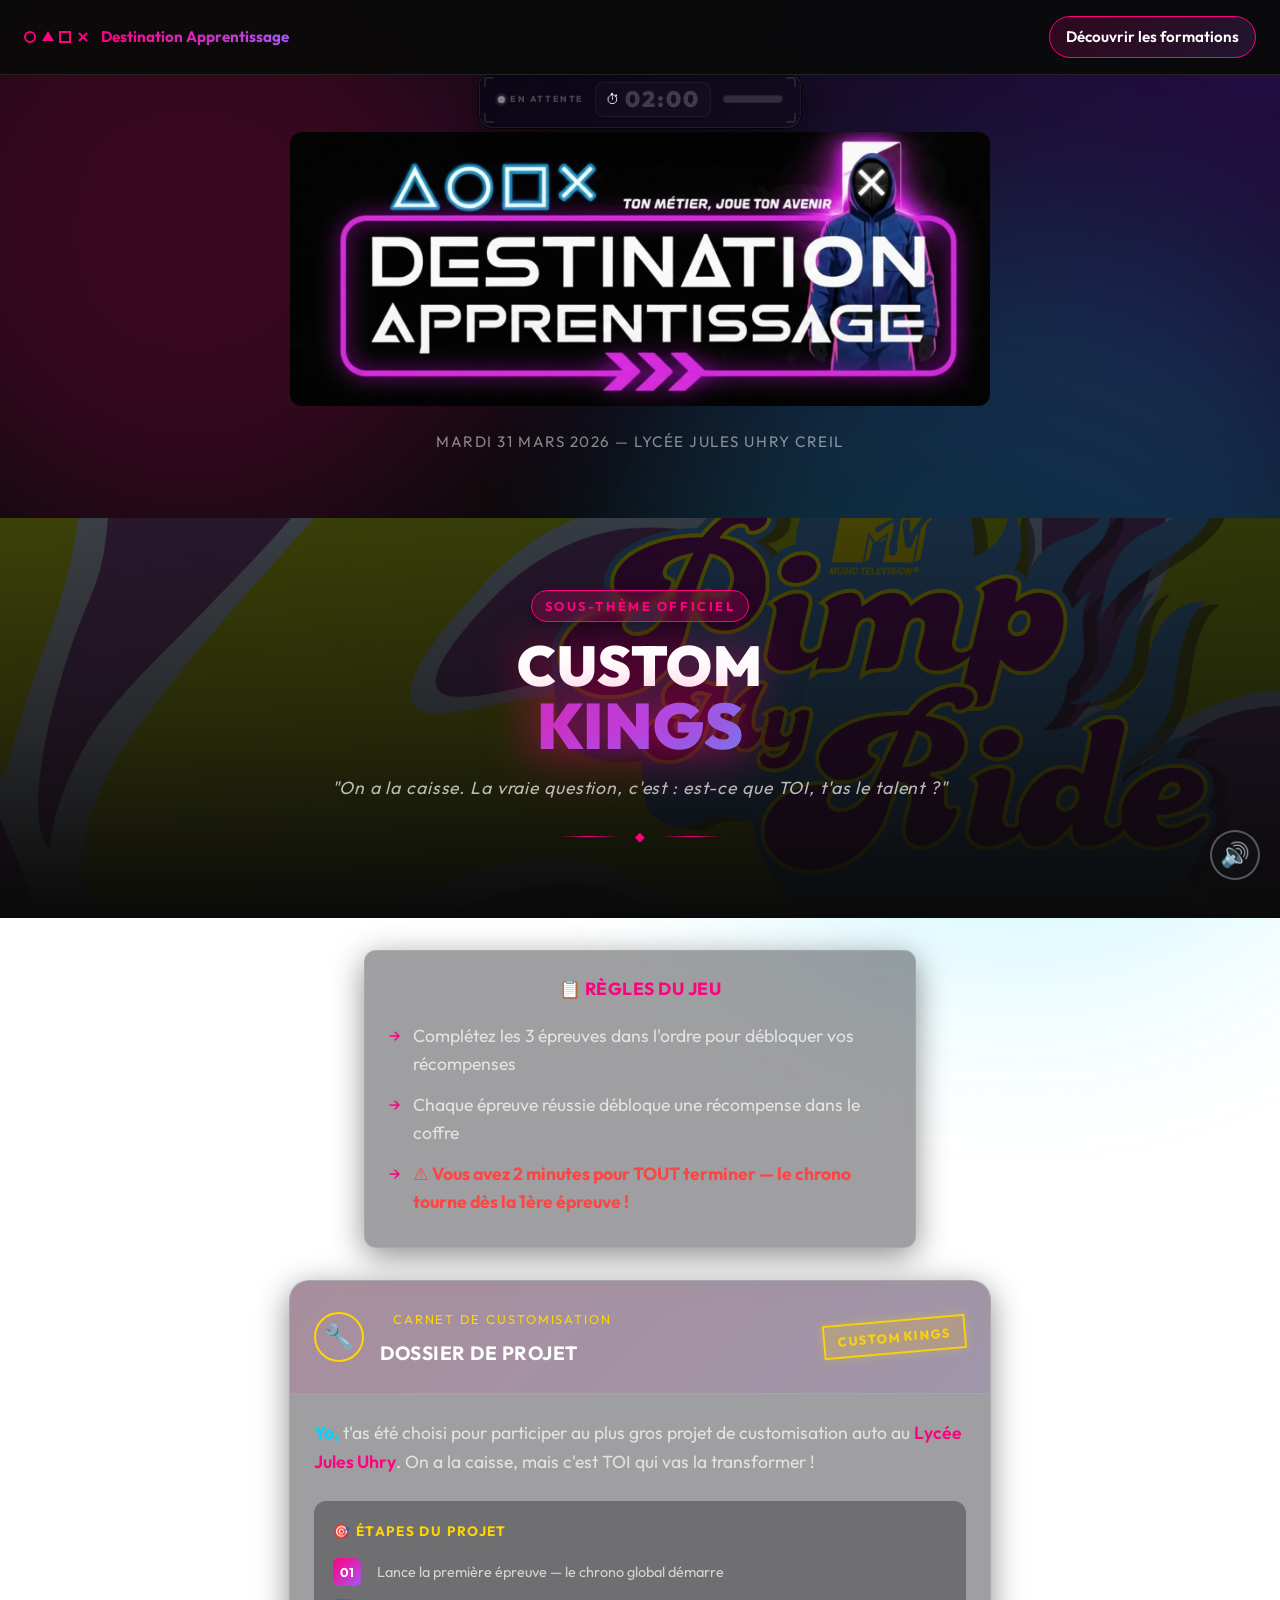
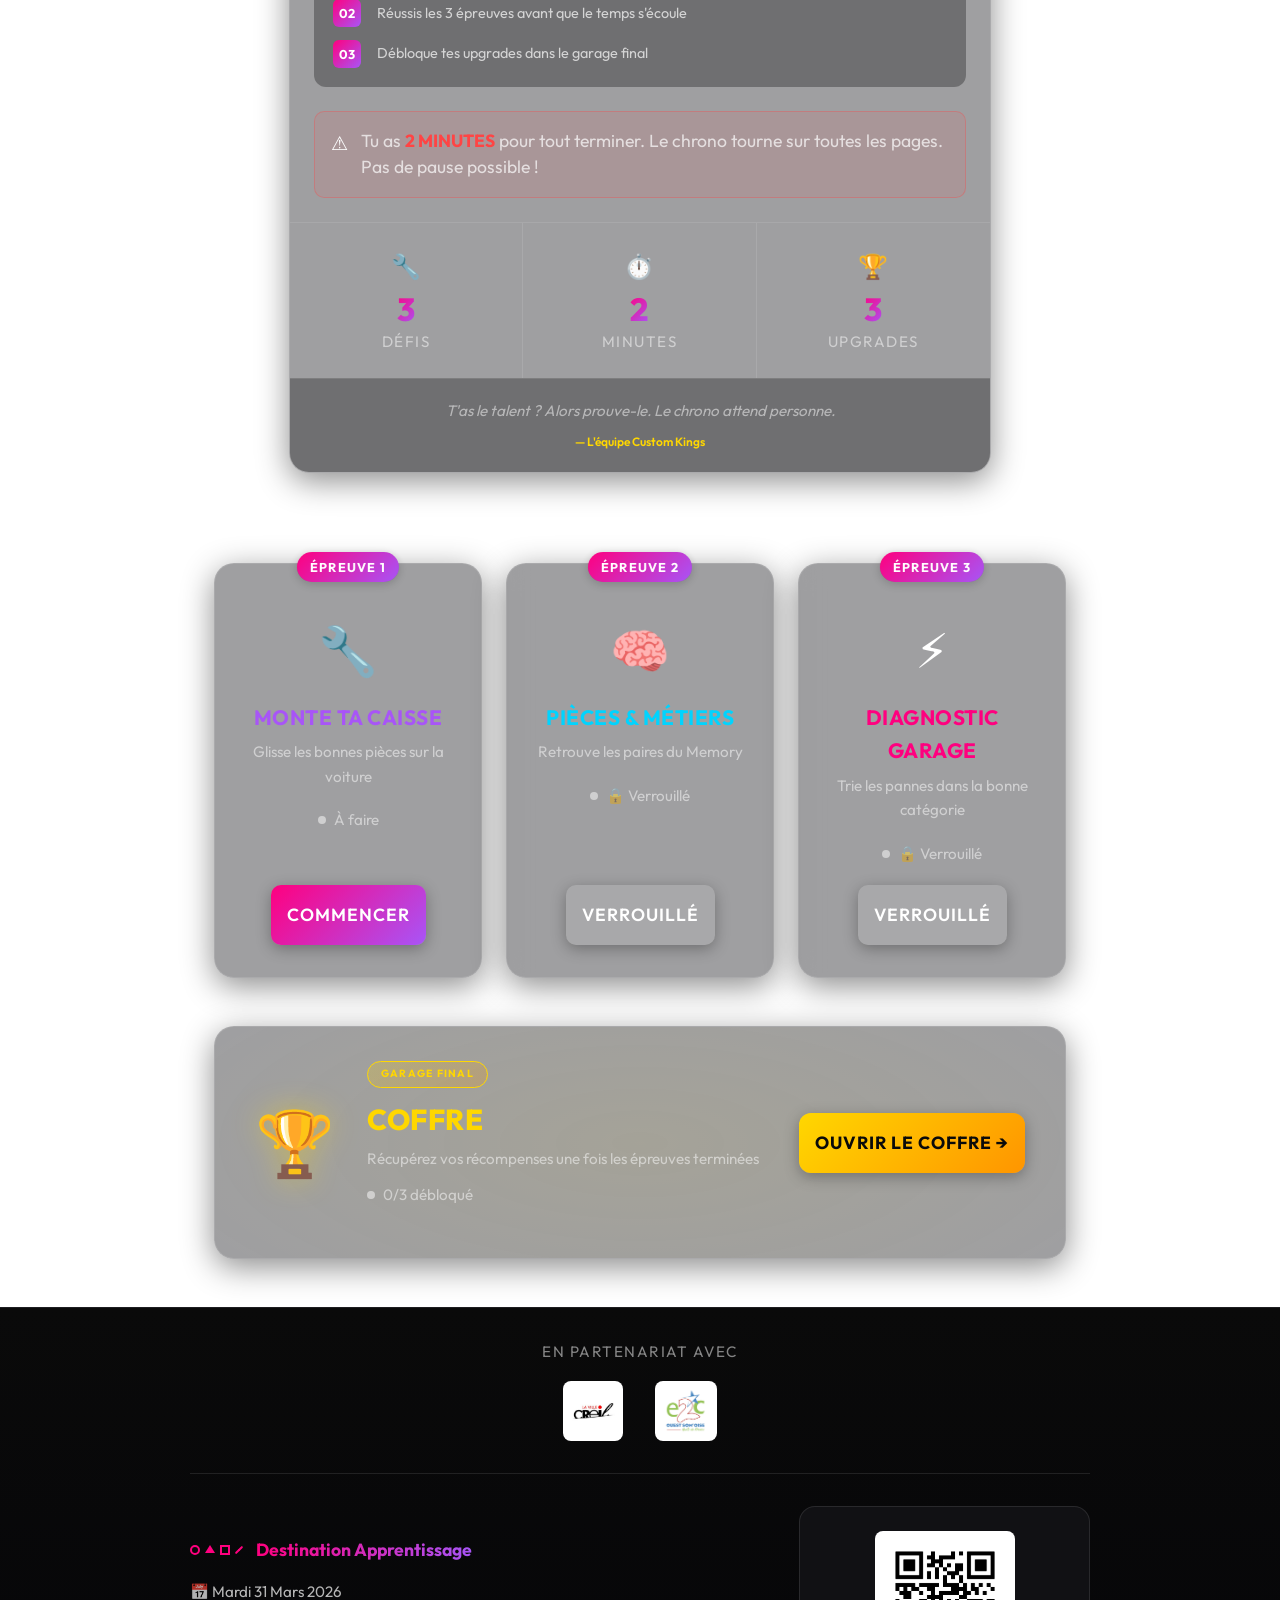
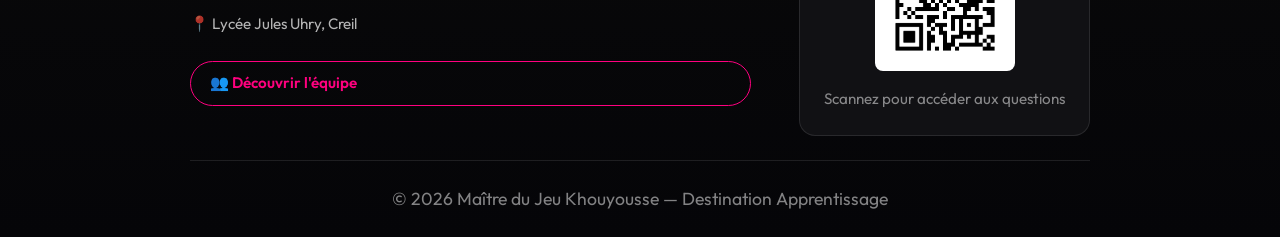
<file: index.html>
<!DOCTYPE html>
<html lang="fr">
<head>
  <meta charset="UTF-8">
  <meta name="viewport" content="width=device-width, initial-scale=1.0">
  <title>Destination Apprentissage - Accueil</title>
  <link rel="stylesheet" href="css/styles.css">
  <link rel="icon" type="image/jpeg" href="img/favicon.jpeg">
  <audio id="bg-music" loop>
    <source src="audio/music.mp3" type="audio/mpeg">
  </audio>
</head>
<body>

  <div class="page-loader" id="page-loader">
    <div class="loader-content">
      <div class="loader-logo">
        <div class="loader-symbols">
          <span class="loader-symbol circle"></span>
          <span class="loader-symbol triangle"></span>
          <span class="loader-symbol square"></span>
          <span class="loader-symbol cross"></span>
        </div>
      </div>
      <div class="loader-text">DESTINATION APPRENTISSAGE</div>
      <div class="loader-bar"><div class="loader-progress"></div></div>
      <div class="loader-status">Chargement de la mission...</div>
    </div>
  </div>

  <header class="header">
    <div class="header-left">
      <div class="squid-symbols">
        <span class="symbol circle"></span>
        <span class="symbol triangle"></span>
        <span class="symbol square"></span>
        <span class="symbol cross"></span>
      </div>
      <span class="logo-text">Destination Apprentissage</span>
    </div>
    <div class="header-right">
      <a href="https://www.onisep.fr/metier/decouvrir-le-monde-professionnel/mecanique" target="_blank" class="btn-formation">
        <span class="btn-formation-text">Découvrir les formations</span>
      </a>
    </div>
  </header>

  <main class="main-container">
    <section class="hero">
      <img src="img/affiche_boost.jpeg" alt="Destination Apprentissage" class="hero-affiche">
      <p class="hero-subtitle">Mardi 31 Mars 2026 — Lycée Jules Uhry Creil</p>
    </section>

    <section class="mission-section">
      <div class="mission-hero">
        <div class="mission-hero-bg">
          <img src="img/pimp.jpg" alt="Custom Kings" class="mission-hero-img">
          <div class="mission-hero-overlay"></div>
        </div>
        <div class="mission-hero-content">
          <span class="mission-tag">SOUS-THÈME OFFICIEL</span>
          <h2 class="mission-main-title">CUSTOM<br><span>KINGS</span></h2>
          <p class="mission-tagline">"On a la caisse. La vraie question, c'est : est-ce que TOI, t'as le talent ?"</p>
          <div class="mission-divider">
            <span class="divider-line"></span>
            <span class="divider-icon">◆</span>
            <span class="divider-line"></span>
          </div>
        </div>
      </div>
    </section>

    <section class="rules-section">
      <div class="card">
        <h2>📋 RÈGLES DU JEU</h2>
        <ul class="rules-list">
          <li>Complétez les 3 épreuves dans l'ordre pour débloquer vos récompenses</li>
          <li>Chaque épreuve réussie débloque une récompense dans le coffre</li>
          <li><strong class="warning">⚠️ Vous avez 2 minutes pour TOUT terminer — le chrono tourne dès la 1ère épreuve !</strong></li>
        </ul>
      </div>
    </section>

    <section class="briefing-section-centered">
      <div class="briefing-card-index">
        <div class="briefing-header">
          <div class="briefing-icon">
            <span class="icon-ring"></span>
            <span class="icon-center">🔧</span>
          </div>
          <div class="briefing-title">
            <span class="briefing-label">CARNET DE CUSTOMISATION</span>
            <h3>DOSSIER DE PROJET</h3>
          </div>
          <div class="briefing-stamp">CUSTOM KINGS</div>
        </div>
        <div class="briefing-body">
          <p class="briefing-intro">
            <strong>Yo,</strong> t'as été choisi pour participer au plus gros projet de customisation auto au <span class="highlight">Lycée Jules Uhry</span>. On a la caisse, mais c'est TOI qui vas la transformer !
          </p>
          <div class="briefing-objectives">
            <h4>🎯 ÉTAPES DU PROJET</h4>
            <ul>
              <li><span class="obj-number">01</span> Lance la première épreuve — le chrono global démarre</li>
              <li><span class="obj-number">02</span> Réussis les 3 épreuves avant que le temps s'écoule</li>
              <li><span class="obj-number">03</span> Débloque tes upgrades dans le garage final</li>
            </ul>
          </div>
          <div class="briefing-warning">
            <span class="warning-icon">⚠️</span>
            <p>Tu as <strong>2 MINUTES</strong> pour tout terminer. Le chrono tourne sur toutes les pages. Pas de pause possible !</p>
          </div>
        </div>
        <div class="briefing-stats">
          <div class="stat-card">
            <span class="stat-icon">🔧</span>
            <span class="stat-number">3</span>
            <span class="stat-text">DÉFIS</span>
          </div>
          <div class="stat-card">
            <span class="stat-icon">⏱️</span>
            <span class="stat-number">2</span>
            <span class="stat-text">MINUTES</span>
          </div>
          <div class="stat-card">
            <span class="stat-icon">🏆</span>
            <span class="stat-number">3</span>
            <span class="stat-text">UPGRADES</span>
          </div>
        </div>
        <div class="briefing-footer">
          <p>T'as le talent ? Alors prouve-le. Le chrono attend personne.</p>
          <span class="footer-signature">— L'équipe Custom Kings</span>
        </div>
      </div>
    </section>

    <section class="epreuves-section">
      <h2 class="epreuves-title">PARCOURS DES ÉPREUVES</h2>
      <div class="epreuves-row">
        <div class="epreuve-card" id="card-enigme1">
          <div class="epreuve-badge">ÉPREUVE 1</div>
          <div class="epreuve-icon">🔧</div>
          <h3 class="purple">MONTE TA CAISSE</h3>
          <p>Glisse les bonnes pièces sur la voiture</p>
          <div class="epreuve-status" id="status-enigme1">
            <span class="status-dot"></span><span>À faire</span>
          </div>
          <a href="enigme1.html" class="epreuve-btn" id="btn-enigme1">COMMENCER</a>
        </div>
        <div class="epreuve-card locked" id="card-quiz">
          <div class="epreuve-badge">ÉPREUVE 2</div>
          <div class="epreuve-icon">🧠</div>
          <h3 class="cyan">PIÈCES & MÉTIERS</h3>
          <p>Retrouve les paires du Memory</p>
          <div class="epreuve-status" id="status-quiz">
            <span class="status-dot"></span><span>🔒 Verrouillé</span>
          </div>
          <a href="quiz.html" class="epreuve-btn disabled" id="btn-quiz">VERROUILLÉ</a>
        </div>
        <div class="epreuve-card locked" id="card-enigma">
          <div class="epreuve-badge">ÉPREUVE 3</div>
          <div class="epreuve-icon">⚡</div>
          <h3 class="pink">DIAGNOSTIC GARAGE</h3>
          <p>Trie les pannes dans la bonne catégorie</p>
          <div class="epreuve-status" id="status-enigma">
            <span class="status-dot"></span><span>🔒 Verrouillé</span>
          </div>
          <a href="enigme.html" class="epreuve-btn disabled" id="btn-enigma">VERROUILLÉ</a>
        </div>
      </div>
    </section>

    <section class="coffre-section-index">
      <div class="coffre-banner">
        <div class="coffre-banner-glow"></div>
        <div class="coffre-banner-inner">
          <div class="coffre-banner-icon">🏆</div>
          <div class="coffre-banner-info">
            <span class="coffre-banner-tag">GARAGE FINAL</span>
            <h2>COFFRE</h2>
            <p>Récupérez vos récompenses une fois les épreuves terminées</p>
            <div class="epreuve-status" id="status-coffre">
              <span class="status-dot"></span><span>0/3 débloqué</span>
            </div>
          </div>
          <a href="coffre.html" class="coffre-banner-btn">OUVRIR LE COFFRE →</a>
        </div>
      </div>
    </section>
  </main>

  <footer class="footer-enhanced">
    <div class="footer-content">
      <div class="footer-partners">
        <span class="partners-label">En partenariat avec</span>
        <div class="partners-logos">
          <img src="img/logo-creil.png" alt="Ville de Creil" class="partner-logo">
          <img src="img/logo-e2c.jpg" alt="E2C Ouest Som'Oise" class="partner-logo">
        </div>
      </div>
      <div class="footer-main">
        <div class="footer-info">
          <div class="footer-logo">
            <div class="squid-symbols">
              <span class="symbol circle"></span>
              <span class="symbol triangle"></span>
              <span class="symbol square"></span>
              <span class="symbol cross"></span>
            </div>
            <span class="footer-title">Destination Apprentissage</span>
          </div>
          <p class="footer-date">📅 Mardi 31 Mars 2026</p>
          <p class="footer-location">📍 Lycée Jules Uhry, Creil</p>
          <a href="equipe.html" class="btn-equipe">👥 Découvrir l'équipe</a>
        </div>
        <div class="footer-qr">
          <div class="qr-box">
            <div class="qr-placeholder" id="qr-code">
              <img src="img/qrcode.png" alt="QR Code" class="qr-img">
            </div>
            <p class="qr-label">Scannez pour accéder aux questions</p>
          </div>
        </div>
      </div>
      <div class="footer-bottom">
        <p>© 2026 Maître du Jeu Khouyousse — Destination Apprentissage</p>
      </div>
    </div>
  </footer>

  <script src="js/loader.js"></script>
  <script src="js/gameState.js"></script>
  <script src="js/globalTimer.js"></script>
  <script src="js/index.js"></script>
  <script src="js/music.js"></script>
  <script>
    VanillaTilt.init(document.querySelectorAll(".epreuve-card, .coffre-banner"), {
      max: 12,           // Inclinaison max
      speed: 400,        // Vitesse de l'effet
      glare: true,       // Active le reflet lumineux
      "max-glare": 0.2   // Intensité du reflet
    });
  </script>
</body>
</html>
</file>
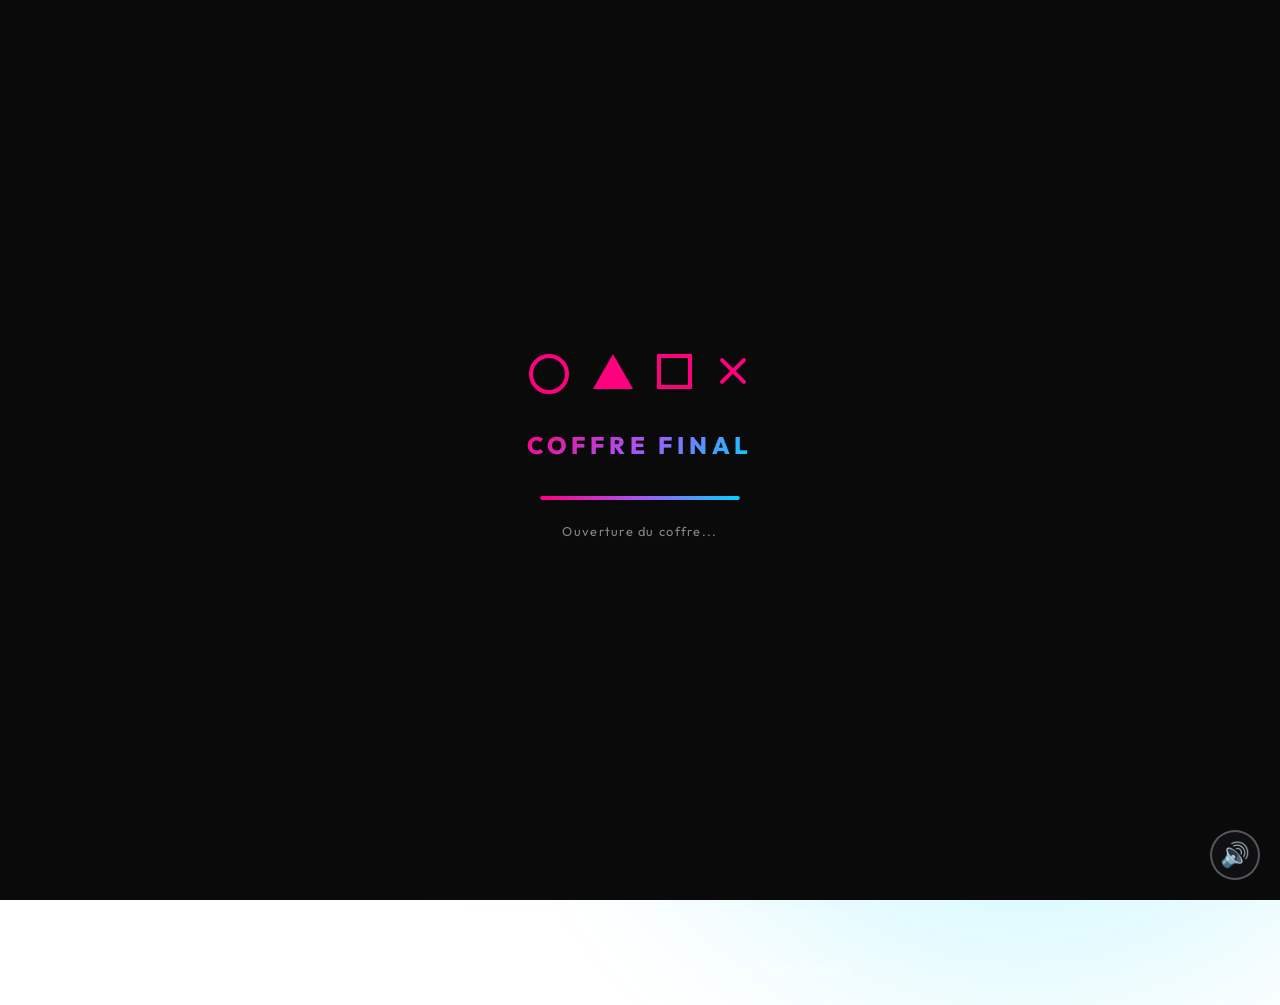
<file: coffre.html>
<!DOCTYPE html>
<html lang="fr">
<head>
  <meta charset="UTF-8">
  <meta name="viewport" content="width=device-width, initial-scale=1.0">
  <title>Coffre Final - Récompenses</title>
  <link rel="stylesheet" href="css/styles.css">
  <link rel="icon" type="image/jpeg" href="img/favicon.jpeg">
  <audio id="bg-music" loop>
    <source src="audio/coffre_win.mp3" type="audio/mpeg">
  </audio>
</head>
<body>

  <div class="page-loader" id="page-loader">
    <div class="loader-content">
      <div class="loader-logo">
        <div class="loader-symbols">
          <span class="loader-symbol circle"></span>
          <span class="loader-symbol triangle"></span>
          <span class="loader-symbol square"></span>
          <span class="loader-symbol cross"></span>
        </div>
      </div>
      <div class="loader-text">COFFRE FINAL</div>
      <div class="loader-bar"><div class="loader-progress"></div></div>
      <div class="loader-status">Ouverture du coffre...</div>
    </div>
  </div>

  <header class="header">
    <a href="#" class="back-btn" id="back-btn">Retour</a>
    <div class="header-center">
      <span class="page-badge gold">COFFRE FINAL</span>
    </div>
    <div class="header-right"></div>
  </header>

  <main class="game-page">
    <div class="game-container">
      <div class="game-header">
        <div class="game-icon-large">🏆</div>
        <h1 class="gold">COFFRE FINAL</h1>
        <p>Récupérez vos récompenses validées</p>
      </div>

      <div class="game-content">
        <div class="coffre-progress">
          <div class="progress-item" id="prog-enigme1">
            <div class="progress-circle">1</div>
            <span>Diagnostic</span>
          </div>
          <div class="progress-line"></div>
          <div class="progress-item" id="prog-quiz">
            <div class="progress-circle">2</div>
            <span>Quiz Méca</span>
          </div>
          <div class="progress-line"></div>
          <div class="progress-item" id="prog-enigma">
            <div class="progress-circle">3</div>
            <span>Custom</span>
          </div>
        </div>

        <div class="rewards-list">
          <div class="reward-card" id="reward-enigme1" data-game="enigme1">
            <div class="reward-icon">🎁</div>
            <div class="reward-info">
              <h3>Récompense n°1</h3>
              <span class="reward-link">Épreuve 1 - Diagnostic Auto</span>
            </div>
            <div class="reward-status" id="status-enigme1">Verrouillé</div>
          </div>
          <div class="reward-card" id="reward-quiz" data-game="quiz">
            <div class="reward-icon">🎁</div>
            <div class="reward-info">
              <h3>Récompense n°2</h3>
              <span class="reward-link">Épreuve 2 - Quiz Mécanique</span>
            </div>
            <div class="reward-status" id="status-quiz">Verrouillé</div>
          </div>
          <div class="reward-card" id="reward-enigma" data-game="enigma">
            <div class="reward-icon">🎁</div>
            <div class="reward-info">
              <h3>Récompense n°3</h3>
              <span class="reward-link">Épreuve 3 - Custom Final</span>
            </div>
            <div class="reward-status" id="status-enigma">Verrouillé</div>
          </div>
        </div>

        <div class="next-zone-box hidden" id="next-zone">
          <div class="next-zone-content">
            <span class="next-zone-icon" id="next-zone-icon"></span>
            <h3 id="next-zone-title">ÉPREUVES TERMINÉES</h3>
            <p id="next-zone-text">Résultat de vos épreuves</p>
            <div class="next-zone-direction">
              <span class="direction-icon">➡️</span>
              <div class="direction-info">
                <strong>PROCHAINE ÉTAPE</strong>
                <p>Rendez-vous à la <span class="zone-name">ZONE LOGISTIQUE</span></p>
              </div>
            </div>
          </div>
        </div>

        <button class="btn-reset" id="btn-reset">Recommencer le jeu</button>
      </div>
    </div>
  </main>

  <div class="modal" id="modal-success">
    <div class="modal-content success">
      <div class="modal-icon">OK</div>
      <h3>FÉLICITATIONS !</h3>
      <button class="btn-primary" id="btn-close-success">CONTINUER</button>
    </div>
  </div>

  <div class="modal" id="modal-fail">
    <div class="modal-content fail">
      <div class="modal-icon">X</div>
      <h3>RÉCOMPENSE VERROUILLÉE</h3>
      <p id="fail-message">Vous devez réussir l'épreuve pour débloquer cette récompense.</p>
      <button class="btn-primary" id="btn-close-fail">COMPRIS</button>
    </div>
  </div>

  <footer class="footer">
    <p>© 2026 Maître du Jeu Khouyousse — Destination Apprentissage</p>
  </footer>

  <script src="js/loader.js"></script>
  <script src="js/gameState.js"></script>
  <script src="js/globalTimer.js"></script>
  <script src="js/coffre.js"></script>
  <script src="js/music.js"></script>
</body>
</html>
</file>
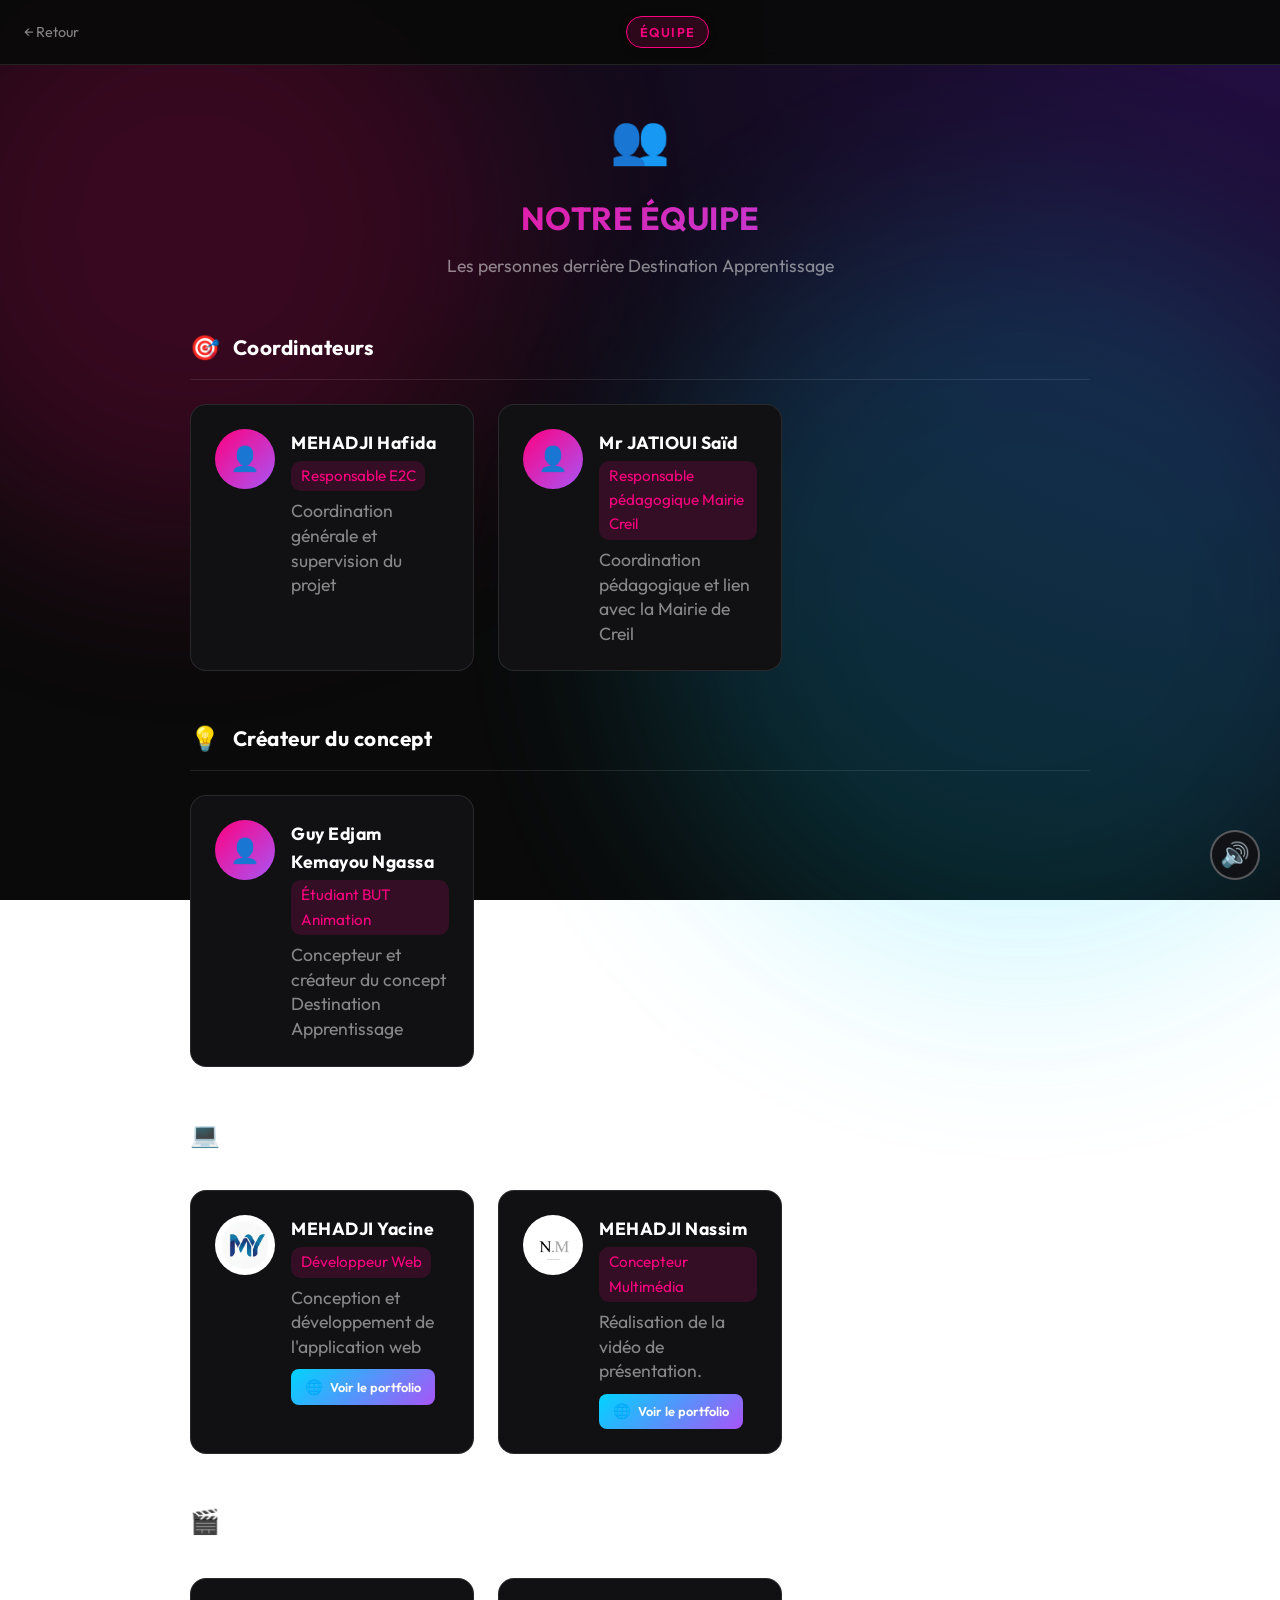
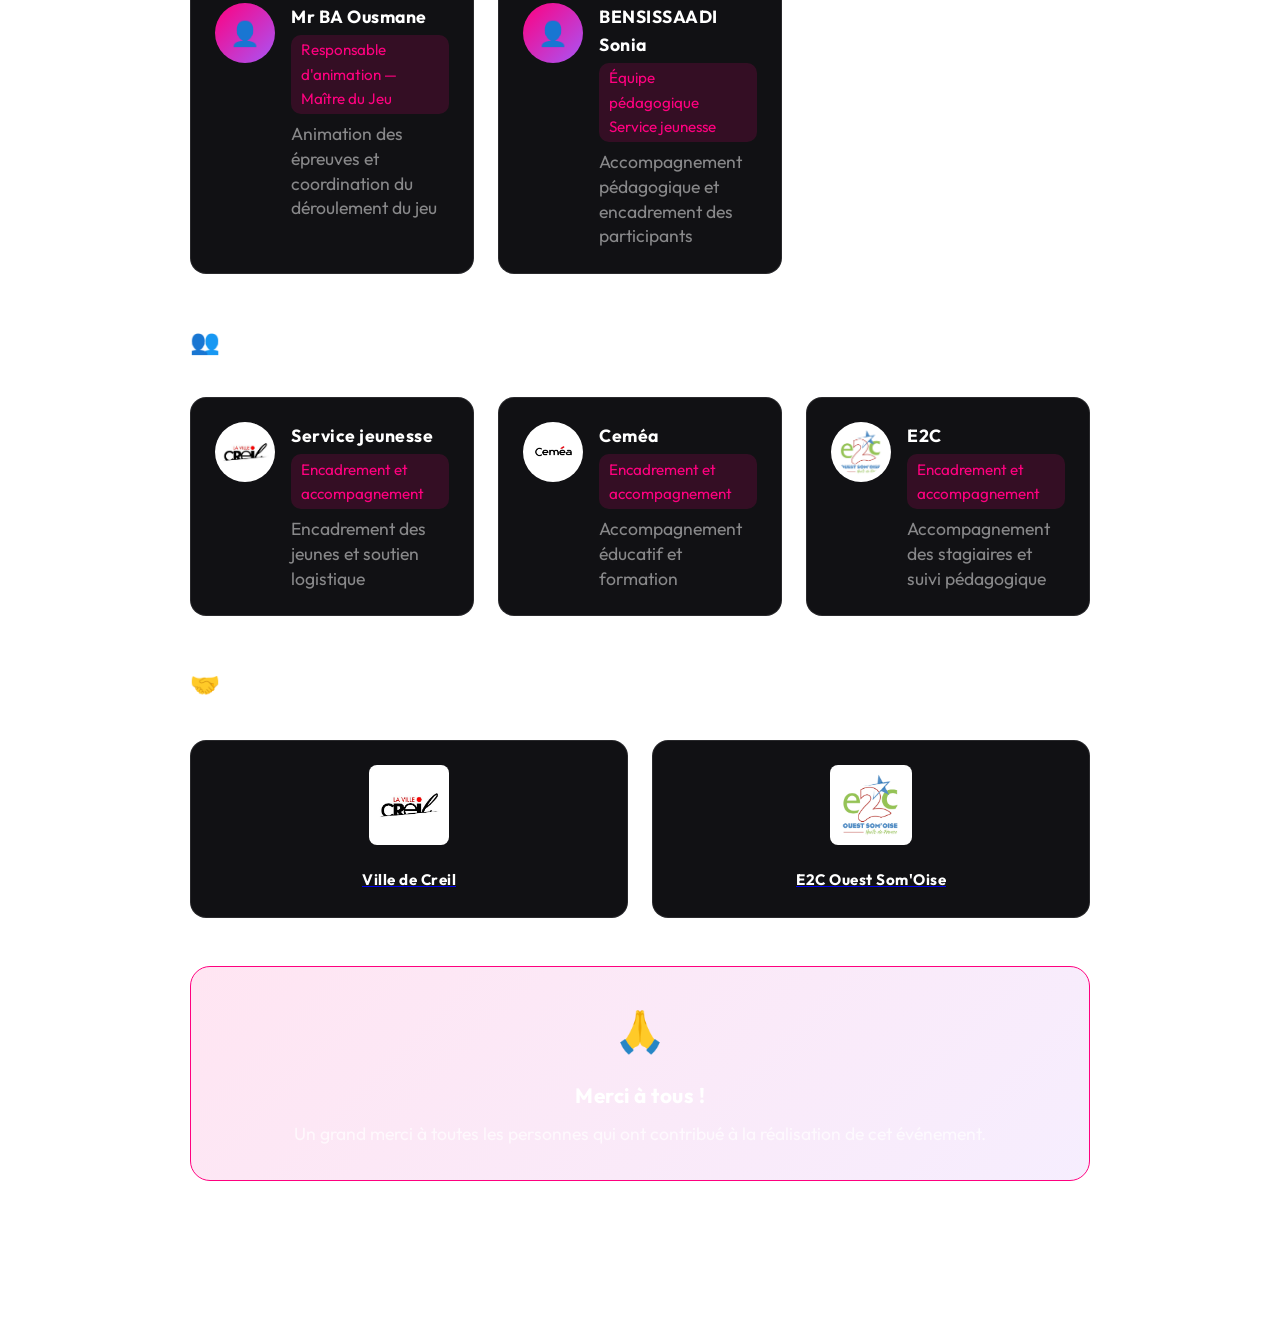
<file: equipe.html>
<!DOCTYPE html>
<html lang="fr">
<head>
  <meta charset="UTF-8">
  <meta name="viewport" content="width=device-width, initial-scale=1.0">
  <title>Notre Équipe - Destination Apprentissage</title>
  <link rel="stylesheet" href="css/styles.css">
  <link rel="icon" type="image/jpeg" href="img/favicon.jpeg">
  <audio id="bg-music" loop>
    <source src="audio/music.mp3" type="audio/mpeg">
  </audio>
</head>
<body>

  <div class="page-loader" id="page-loader">
    <div class="loader-content">
      <div class="loader-logo">
        <div class="loader-symbols">
          <span class="loader-symbol circle"></span>
          <span class="loader-symbol triangle"></span>
          <span class="loader-symbol square"></span>
          <span class="loader-symbol cross"></span>
        </div>
      </div>
      <div class="loader-text">NOTRE ÉQUIPE</div>
      <div class="loader-bar">
        <div class="loader-progress"></div>
      </div>
      <div class="loader-status">Chargement...</div>
    </div>
  </div>

  <header class="header">
    <a href="index.html" class="back-btn" id="back-btn">← Retour</a>
    <div class="header-center">
      <span class="page-badge">ÉQUIPE</span>
    </div>
    <div class="header-right"></div>
  </header>

  <main class="equipe-page">
    <div class="equipe-container">
      <div class="equipe-header">
        <div class="equipe-icon">👥</div>
        <h1>NOTRE ÉQUIPE</h1>
        <p>Les personnes derrière Destination Apprentissage</p>
      </div>

      <section class="equipe-section">
        <h2 class="section-title-equipe">
          <span class="title-icon">🎯</span>
          Coordinateurs
        </h2>
        <div class="membres-grid">
          <div class="membre-card">
            <div class="membre-avatar"><span>👤</span></div>
            <div class="membre-info">
              <h3>MEHADJI Hafida</h3>
              <span class="membre-role">Responsable E2C</span>
              <p class="membre-desc">Coordination générale et supervision du projet</p>
            </div>
          </div>
          <div class="membre-card">
            <div class="membre-avatar"><span>👤</span></div>
            <div class="membre-info">
              <h3>Mr JATIOUI Saïd</h3>
              <span class="membre-role">Responsable pédagogique Mairie Creil</span>
              <p class="membre-desc">Coordination pédagogique et lien avec la Mairie de Creil</p>
            </div>
          </div>
        </div>
      </section>

      <section class="equipe-section">
        <h2 class="section-title-equipe">
          <span class="title-icon">💡</span>
          Créateur du concept
        </h2>
        <div class="membres-grid">
          <div class="membre-card">
            <div class="membre-avatar"><span>👤</span></div>
            <div class="membre-info">
              <h3>Guy Edjam Kemayou Ngassa</h3>
              <span class="membre-role">Étudiant BUT Animation</span>
              <p class="membre-desc">Concepteur et créateur du concept Destination Apprentissage</p>
            </div>
          </div>
        </div>
      </section>

      <section class="equipe-section">
        <h2 class="section-title-equipe">
          <span class="title-icon">💻</span>
          Développement
        </h2>
        <div class="membres-grid">
          <div class="membre-card">
            <div class="membre-avatar membre-avatar-img">
              <img src="img/MY_logo.png" alt="MY Logo" class="avatar-logo">
            </div>
            <div class="membre-info">
              <h3>MEHADJI Yacine</h3>
              <span class="membre-role">Développeur Web</span>
              <p class="membre-desc">Conception et développement de l'application web</p>
              <a href="https://portfoliomehadji.netlify.app/" target="_blank" class="btn-portfolio">
                <span class="btn-portfolio-icon">🌐</span> Voir le portfolio
              </a>
            </div>
          </div>
          <div class="membre-card">
            <div class="membre-avatar membre-avatar-img">
              <img src="img/NM_logo.png" alt="NM Logo" class="avatar-logo">
            </div>
            <div class="membre-info">
              <h3>MEHADJI Nassim</h3>
              <span class="membre-role">Concepteur Multimédia</span>
              <p class="membre-desc">Réalisation de la vidéo de présentation.</p>
              <a href="https://portfolio-nassim-mehadji.netlify.app/" target="_blank" class="btn-portfolio">
                <span class="btn-portfolio-icon">🌐</span> Voir le portfolio
              </a>
            </div>
          </div>
        </div>
      </section>

      <section class="equipe-section">
        <h2 class="section-title-equipe">
          <span class="title-icon">🎬</span>
          Animation
        </h2>
        <div class="membres-grid">
          <div class="membre-card">
            <div class="membre-avatar"><span>👤</span></div>
            <div class="membre-info">
              <h3>Mr BA Ousmane</h3>
              <span class="membre-role">Responsable d'animation — Maître du Jeu</span>
              <p class="membre-desc">Animation des épreuves et coordination du déroulement du jeu</p>
            </div>
          </div>
          <div class="membre-card">
            <div class="membre-avatar"><span>👤</span></div>
            <div class="membre-info">
              <h3>BENSISSAADI Sonia</h3>
              <span class="membre-role">Équipe pédagogique Service jeunesse</span>
              <p class="membre-desc">Accompagnement pédagogique et encadrement des participants</p>
            </div>
          </div>
        </div>
      </section>

      <section class="equipe-section">
        <h2 class="section-title-equipe">
          <span class="title-icon">👥</span>
          Équipe d'encadrement
        </h2>
        <div class="membres-grid">
          <div class="membre-card">
            <div class="membre-avatar membre-avatar-img">
              <img src="img/logo-creil.png" alt="Ville de Creil" class="avatar-logo">
            </div>
            <div class="membre-info">
              <h3>Service jeunesse</h3>
              <span class="membre-role">Encadrement et accompagnement</span>
              <p class="membre-desc">Encadrement des jeunes et soutien logistique</p>
            </div>
          </div>
          <div class="membre-card">
            <div class="membre-avatar membre-avatar-img">
              <img src="img/Cémea.png" alt="Cémea" class="avatar-logo">
            </div>
            <div class="membre-info">
              <h3>Ceméa</h3>
              <span class="membre-role">Encadrement et accompagnement</span>
              <p class="membre-desc">Accompagnement éducatif et formation</p>
            </div>
          </div>
          <div class="membre-card">
            <div class="membre-avatar membre-avatar-img">
              <img src="img/logo-e2c.jpg" alt="E2C" class="avatar-logo">
            </div>
            <div class="membre-info">
              <h3>E2C</h3>
              <span class="membre-role">Encadrement et accompagnement</span>
              <p class="membre-desc">Accompagnement des stagiaires et suivi pédagogique</p>
            </div>
          </div>
        </div>
      </section>

      <section class="equipe-section">
        <h2 class="section-title-equipe">
          <span class="title-icon">🤝</span>
          Partenaires
        </h2>
        <div class="partenaires-grid">
          <a href="https://www.creil.fr/" target="_blank" class="partenaire-card">
            <img src="img/logo-creil.png" alt="Ville de Creil" class="partenaire-logo">
            <h3>Ville de Creil</h3>
          </a>
          <a href="https://e2c-apfe.fr/" target="_blank" class="partenaire-card">
            <img src="img/logo-e2c.jpg" alt="E2C Ouest Som'Oise" class="partenaire-logo">
            <h3>E2C Ouest Som'Oise</h3>
          </a>
        </div>
      </section>

      <section class="equipe-thanks">
        <div class="thanks-box">
          <span class="thanks-icon">🙏</span>
          <h3>Merci à tous !</h3>
          <p>Un grand merci à toutes les personnes qui ont contribué à la réalisation de cet événement.</p>
        </div>
      </section>
    </div>
  </main>

  <footer class="footer">
    <p>© 2026 Maître du Jeu Khouyousse — Destination Apprentissage</p>
  </footer>

  <script src="js/loader.js"></script>
  <script src="js/music.js"></script>
</body>
</html>
</file>
<file: css/styles.css>
/* ==========================================
   RESET & VARIABLES
   ========================================== */
@import url('https://fonts.googleapis.com/css2?family=Outfit:wght@300;400;600;700;800;900&display=swap');
* {
  margin: 0;
  padding: 0;
  box-sizing: border-box;
}

:root {
  --bg: #0a0a0a;
  --bg-card: #111114;
  --bg-card-hover: #1a1a1f;
  --pink: #ff007f;
  --purple: #a855f7;
  --cyan: #00d4ff;
  --green: #00ff88;
  --red: #ff4444;
  --gold: #ffd700;
  --white: #ffffff;
  --gray: rgba(255,255,255,0.5);
  --gray-light: rgba(255,255,255,0.7);
  --border: rgba(255,255,255,0.1);
}

body {
  font-family: 'Segoe UI', system-ui, -apple-system, sans-serif;
  background: var(--bg);
  color: var(--white);
  line-height: 1.6;
  min-height: 100vh;
}

/* HEADER */
.header {
  position: fixed;
  top: 0;
  left: 0;
  right: 0;
  z-index: 100;
  display: flex;
  justify-content: space-between;
  align-items: center;
  padding: 1rem 1.5rem;
  background: rgba(10,10,10,0.95);
  backdrop-filter: blur(10px);
  border-bottom: 1px solid var(--border);
}

.header-left { display: flex; align-items: center; gap: 0.75rem; flex-shrink: 0; }
.header-center { flex: 1; display: flex; justify-content: center; }
.header-right { flex-shrink: 0; }

.squid-symbols { display: flex; gap: 0.35rem; }
.symbol.circle { width: 12px; height: 12px; border: 2px solid var(--pink); border-radius: 50%; }
.symbol.triangle { width: 0; height: 0; border-left: 6px solid transparent; border-right: 6px solid transparent; border-bottom: 10px solid var(--pink); }
.symbol.square { width: 12px; height: 12px; border: 2px solid var(--pink); }
.symbol.cross { width: 12px; height: 12px; position: relative; }
.symbol.cross::before, .symbol.cross::after { content: ''; position: absolute; background: var(--pink); border-radius: 1px; width: 2px; height: 100%; top: 50%; left: 50%; }
.symbol.cross::before { transform: translate(-50%, -50%) rotate(45deg); }
.symbol.cross::after { transform: translate(-50%, -50%) rotate(-45deg); }

.logo-text {
  font-size: 0.95rem;
  font-weight: 700;
  background: linear-gradient(90deg, var(--pink), var(--purple));
  -webkit-background-clip: text;
  -webkit-text-fill-color: transparent;
}

.back-btn { color: var(--gray); text-decoration: none; font-size: 0.9rem; transition: color 0.2s; white-space: nowrap; flex-shrink: 0; }
.back-btn:hover { color: var(--white); }

.page-badge {
  padding: 0.3rem 1rem;
  background: rgba(255,0,127,0.15);
  border: 1px solid var(--pink);
  border-radius: 20px;
  font-size: 0.7rem;
  font-weight: 600;
  letter-spacing: 0.1em;
  color: var(--pink);
}
.page-badge.gold { background: rgba(255,215,0,0.15); border-color: var(--gold); color: var(--gold); }

/* MAIN */
.main-container { padding-top: 70px; }

/* HERO */
.hero { padding: 2rem 1.5rem; text-align: center; }
.hero-affiche { max-width: 700px; width: 100%; height: auto; border-radius: 12px; }
.hero-subtitle { margin-top: 1rem; color: var(--gray); font-size: 0.85rem; letter-spacing: 0.1em; text-transform: uppercase; }

/* RULES */
.rules-section { padding: 0 1.5rem 2rem; max-width: 600px; margin: 0 auto; }
.card { background: var(--bg-card); border: 1px solid var(--border); border-radius: 12px; padding: 1.5rem; text-align: center; }
.card h2 { color: var(--pink); font-size: 1.1rem; margin-bottom: 0.75rem; }
.rules-list { list-style: none; text-align: left; }
.rules-list li { color: var(--gray-light); font-size: 0.85rem; padding: 0.4rem 0; padding-left: 1.5rem; position: relative; }
.rules-list li::before { content: "→"; position: absolute; left: 0; color: var(--pink); }
.warning { color: var(--red) !important; }

/* SLIDER */
.slider-section { padding: 2rem 0; }
.section-title { text-align: center; font-size: 1rem; color: var(--gray); letter-spacing: 0.15em; margin-bottom: 1.5rem; }
.slider-container { display: flex; align-items: center; justify-content: center; max-width: 420px; margin: 0 auto; padding: 0 0.5rem; }
.slider-viewport { flex: 1; overflow: hidden; border-radius: 20px; }
.slider-track { display: flex; transition: transform 0.4s ease; }
.slide { min-width: 100%; padding: 0.5rem; }

.slide-card { background: var(--bg-card); border: 2px solid var(--border); border-radius: 20px; padding: 2rem 1.5rem; text-align: center; position: relative; transition: all 0.3s; }
.slide-card:hover { border-color: var(--pink); }
.slide-card.locked { opacity: 0.5; }
.slide-card.locked:hover { border-color: var(--border); }
.slide-card.coffre { border-color: rgba(255,215,0,0.3); }
.slide-card.coffre:hover { border-color: var(--gold); }

.slide-badge { position: absolute; top: -12px; left: 50%; transform: translateX(-50%); padding: 0.3rem 1rem; background: linear-gradient(135deg, var(--pink), var(--purple)); border-radius: 20px; font-size: 0.7rem; font-weight: 700; letter-spacing: 0.1em; }
.slide-badge.gold { background: linear-gradient(135deg, var(--gold), #ff9500); }
.slide-icon { font-size: 3.5rem; margin: 1rem 0; }
.slide-card h3 { font-size: 1.5rem; margin-bottom: 0.5rem; }
.slide-card h3.pink { color: var(--pink); }
.slide-card h3.cyan { color: var(--cyan); }
.slide-card h3.purple { color: var(--purple); }
.slide-card h3.gold { color: var(--gold); }
.slide-card p { color: var(--gray); font-size: 0.9rem; margin-bottom: 1.5rem; }
.slide-status { display: flex; align-items: center; justify-content: center; gap: 0.5rem; margin-bottom: 1.5rem; font-size: 0.85rem; color: var(--gray); }

.status-dot { width: 8px; height: 8px; border-radius: 50%; background: var(--gray); }
.status-dot.success { background: var(--green); }
.status-dot.fail { background: var(--red); }

.slide-btn { display: inline-block; padding: 0.8rem 2rem; background: linear-gradient(135deg, var(--pink), var(--purple)); border-radius: 10px; color: white; text-decoration: none; font-size: 0.9rem; font-weight: 600; transition: all 0.3s; }
.slide-btn:hover { transform: scale(1.05); box-shadow: 0 0 25px rgba(255,0,127,0.4); }
.slide-btn.disabled { background: var(--border); pointer-events: none; }
.slide-btn.success { background: var(--green); pointer-events: none; }
.slide-btn.fail { background: var(--red); pointer-events: none; }
.slide-btn.gold { background: linear-gradient(135deg, var(--gold), #ff9500); }

.slider-btn { width: 36px; height: 36px; background: var(--bg-card); border: 1px solid var(--border); border-radius: 50%; color: var(--white); font-size: 1.2rem; cursor: pointer; transition: all 0.3s; flex-shrink: 0; }
.slider-btn:hover { border-color: var(--pink); color: var(--pink); }
.slider-dots { display: flex; justify-content: center; gap: 0.75rem; margin-top: 1.5rem; }
.dot { width: 10px; height: 10px; border-radius: 50%; background: var(--border); cursor: pointer; transition: all 0.3s; }
.dot:hover { background: var(--gray); }
.dot.active { background: var(--pink); transform: scale(1.2); }

/* ==========================================
   MISSION SECTION - STYLE CINÉMATIQUE
   ========================================== */
.mission-section { 
  padding: 0; 
  max-width: 100%; 
  margin: 2rem 0; 
}

/* HERO BANNER */
.mission-hero {
  position: relative;
  width: 100%;
  height: 400px;
  overflow: hidden;
  display: flex;
  align-items: center;
  justify-content: center;
}

.mission-hero-bg {
  position: absolute;
  inset: 0;
  z-index: 0;
}

.mission-hero-img {
  width: 100%;
  height: 100%;
  object-fit: cover;
  object-position: center 20%;
  filter: brightness(0.4) saturate(1.2);
}

.mission-hero-overlay {
  position: absolute;
  inset: 0;
  background: linear-gradient(
    180deg,
    rgba(10, 10, 10, 0.3) 0%,
    rgba(10, 10, 10, 0.6) 50%,
    rgba(10, 10, 10, 1) 100%
  );
}

.mission-hero-content {
  position: relative;
  z-index: 1;
  text-align: center;
  padding: 2rem;
}

.mission-tag {
  display: inline-block;
  padding: 0.4rem 1.2rem;
  background: rgba(255, 0, 127, 0.2);
  border: 1px solid var(--pink);
  border-radius: 30px;
  font-size: 0.7rem;
  font-weight: 700;
  letter-spacing: 0.2em;
  color: var(--pink);
  margin-bottom: 1rem;
  text-transform: uppercase;
}

.mission-main-title {
  font-size: 3.5rem;
  font-weight: 900;
  line-height: 1;
  color: var(--white);
  text-transform: uppercase;
  letter-spacing: 0.1em;
  text-shadow: 0 0 40px rgba(255, 0, 127, 0.5);
  margin-bottom: 1rem;
}

.mission-main-title span {
  display: block;
  font-size: 4rem;
  background: linear-gradient(135deg, var(--pink), var(--purple), var(--cyan));
  -webkit-background-clip: text;
  -webkit-text-fill-color: transparent;
  filter: drop-shadow(0 0 30px rgba(255, 0, 127, 0.4));
}

.mission-tagline {
  font-size: 1.1rem;
  color: var(--gray-light);
  font-style: italic;
  letter-spacing: 0.05em;
}

.mission-divider {
  display: flex;
  align-items: center;
  justify-content: center;
  gap: 1rem;
  margin-top: 1.5rem;
}

.divider-line {
  width: 60px;
  height: 1px;
  background: linear-gradient(90deg, transparent, var(--pink), transparent);
}

.divider-icon {
  color: var(--pink);
  font-size: 0.8rem;
}

/* BRIEFING CARD */
.briefing-container {
  max-width: 700px;
  margin: -40px auto 0;
  padding: 0 1.5rem;
  position: relative;
  z-index: 2;
}

.briefing-card {
  background: linear-gradient(145deg, var(--bg-card), #0d0d10);
  border: 1px solid var(--border);
  border-radius: 20px;
  overflow: hidden;
  box-shadow: 
    0 20px 60px rgba(0, 0, 0, 0.5),
    0 0 0 1px rgba(255, 255, 255, 0.05) inset;
}

.briefing-header {
  display: flex;
  align-items: center;
  gap: 1rem;
  padding: 1.5rem;
  background: linear-gradient(135deg, rgba(255, 0, 127, 0.1), rgba(168, 85, 247, 0.1));
  border-bottom: 1px solid var(--border);
  position: relative;
}

.briefing-icon {
  position: relative;
  width: 50px;
  height: 50px;
  display: flex;
  align-items: center;
  justify-content: center;
}

.icon-ring {
  position: absolute;
  inset: 0;
  border: 2px solid var(--gold);
  border-radius: 50%;
  animation: pulse-ring 2s ease-out infinite;
}

@keyframes pulse-ring {
  0% { transform: scale(1); opacity: 1; }
  100% { transform: scale(1.3); opacity: 0; }
}

.icon-center {
  font-size: 1.5rem;
  position: relative;
  z-index: 1;
}

.briefing-title {
  flex: 1;
}

.briefing-label {
  display: block;
  font-size: 0.65rem;
  color: var(--gold);
  letter-spacing: 0.15em;
  margin-bottom: 0.2rem;
}

.briefing-title h3 {
  font-size: 1.2rem;
  font-weight: 700;
  color: var(--white);
  margin: 0;
}

.briefing-stamp {
  padding: 0.3rem 0.8rem;
  background: linear-gradient(135deg, rgba(255,215,0,0.2), rgba(255,165,0,0.2));
  border: 2px solid var(--gold);
  color: var(--gold);
  font-size: 0.7rem;
  font-weight: 800;
  letter-spacing: 0.1em;
  transform: rotate(-5deg);
  opacity: 0.9;
  box-shadow: 0 0 10px rgba(255,215,0,0.3);
}

.briefing-body {
  padding: 1.5rem;
}

.briefing-intro {
  font-size: 1rem;
  color: var(--gray-light);
  line-height: 1.7;
  margin-bottom: 1.5rem;
}

.briefing-intro strong {
  color: var(--cyan);
}

.highlight {
  color: var(--pink);
  font-weight: 600;
}

.briefing-objectives {
  background: rgba(0, 0, 0, 0.3);
  border-radius: 12px;
  padding: 1.2rem;
  margin-bottom: 1.5rem;
}

.briefing-objectives h4 {
  font-size: 0.85rem;
  color: var(--gold);
  margin-bottom: 1rem;
  letter-spacing: 0.1em;
}

.briefing-objectives ul {
  list-style: none;
  display: flex;
  flex-direction: column;
  gap: 0.8rem;
}

.briefing-objectives li {
  display: flex;
  align-items: center;
  gap: 1rem;
  color: var(--gray-light);
  font-size: 0.9rem;
}

.obj-number {
  display: flex;
  align-items: center;
  justify-content: center;
  width: 28px;
  height: 28px;
  background: linear-gradient(135deg, var(--pink), var(--purple));
  border-radius: 6px;
  font-size: 0.75rem;
  font-weight: 700;
  color: var(--white);
  flex-shrink: 0;
}

.briefing-warning {
  display: flex;
  align-items: flex-start;
  gap: 0.8rem;
  padding: 1rem;
  background: rgba(255, 68, 68, 0.1);
  border: 1px solid rgba(255, 68, 68, 0.3);
  border-radius: 10px;
}

.briefing-warning .warning-icon {
  font-size: 1.2rem;
  flex-shrink: 0;
}

.briefing-warning p {
  margin: 0;
  font-size: 0.85rem;
  color: var(--gray-light);
  line-height: 1.5;
}

.briefing-warning strong {
  color: var(--red);
}

/* STATS */
.briefing-stats {
  display: grid;
  grid-template-columns: repeat(3, 1fr);
  border-top: 1px solid var(--border);
}

.stat-card {
  display: flex;
  flex-direction: column;
  align-items: center;
  padding: 1.5rem 1rem;
  border-right: 1px solid var(--border);
  transition: background 0.3s;
}

.stat-card:last-child {
  border-right: none;
}

.stat-card:hover {
  background: rgba(255, 0, 127, 0.05);
}

.stat-icon {
  font-size: 1.5rem;
  margin-bottom: 0.5rem;
}

.stat-number {
  font-size: 2rem;
  font-weight: 800;
  background: linear-gradient(135deg, var(--pink), var(--purple));
  -webkit-background-clip: text;
  -webkit-text-fill-color: transparent;
  line-height: 1;
}

.stat-text {
  font-size: 0.7rem;
  color: var(--gray);
  letter-spacing: 0.1em;
  margin-top: 0.3rem;
}

/* FOOTER */
.briefing-footer {
  padding: 1.2rem 1.5rem;
  background: rgba(0, 0, 0, 0.3);
  text-align: center;
  border-top: 1px solid var(--border);
}

.briefing-footer p {
  font-size: 0.85rem;
  color: var(--gray);
  font-style: italic;
  margin: 0 0 0.3rem 0;
}

.footer-signature {
  font-size: 0.75rem;
  color: var(--gold);
  font-weight: 600;
}

/* RESPONSIVE */
@media (max-width: 768px) {
  .mission-hero {
    height: 320px;
  }
  
  .mission-main-title {
    font-size: 2.2rem;
  }
  
  .mission-main-title span {
    font-size: 2.8rem;
  }
  
  .briefing-container {
    padding: 0 1rem;
    margin-top: -30px;
  }
  
  .briefing-header {
    flex-wrap: wrap;
    gap: 0.8rem;
  }
  
  .briefing-stamp {
    position: absolute;
    top: 1rem;
    right: 1rem;
  }
  
  .briefing-stats {
    grid-template-columns: repeat(3, 1fr);
  }
  
  .stat-card {
    padding: 1rem 0.5rem;
  }
  
  .stat-number {
    font-size: 1.5rem;
  }
}

@media (max-width: 480px) {
  .mission-hero {
    height: 280px;
  }
  
  .mission-main-title {
    font-size: 1.8rem;
  }
  
  .mission-main-title span {
    font-size: 2.2rem;
  }
  
  .mission-tagline {
    font-size: 0.9rem;
  }
  
  .briefing-icon {
    display: none;
  }
  
  .stat-icon {
    font-size: 1.2rem;
  }
  
  .stat-number {
    font-size: 1.3rem;
  }
  
  .stat-text {
    font-size: 0.6rem;
  }
}


/* GAME PAGE */
.game-page { padding: 80px 1.5rem 2rem; min-height: 100vh; display: flex; align-items: center; justify-content: center; }
.game-container { width: 100%; max-width: 450px; }
.game-header { text-align: center; margin-bottom: 2rem; }
.game-icon-large { font-size: 3.5rem; margin-bottom: 0.5rem; }
.game-header h1 { font-size: 2rem; margin-bottom: 0.5rem; }
.game-header h1.pink { color: var(--pink); }
.game-header h1.cyan { color: var(--cyan); }
.game-header h1.purple { color: var(--purple); }
.game-header h1.gold { color: var(--gold); }
.game-header p { color: var(--gray); font-size: 0.95rem; }
.game-content { background: var(--bg-card); border: 1px solid var(--border); border-radius: 20px; padding: 2rem; }

/* TIMER */
.timer-container { text-align: center; margin-bottom: 1.5rem; }
.timer-display { display: flex; align-items: center; justify-content: center; gap: 0.25rem; }
.timer-num { font-size: 4rem; font-weight: 800; font-family: 'Courier New', monospace; background: linear-gradient(135deg, var(--pink), var(--purple)); -webkit-background-clip: text; -webkit-text-fill-color: transparent; }
.timer-sep { font-size: 3.5rem; color: var(--pink); animation: blink 1s infinite; }
@keyframes blink { 0%, 100% { opacity: 1; } 50% { opacity: 0.3; } }
.timer-label { display: block; font-size: 0.7rem; color: var(--gray); letter-spacing: 0.2em; margin-top: 0.5rem; }

/* BUTTONS */
.btn-primary { display: block; width: 100%; padding: 1rem; background: linear-gradient(135deg, var(--pink), var(--purple)); border: none; border-radius: 10px; color: white; font-size: 1rem; font-weight: 600; text-decoration: none; text-align: center; cursor: pointer; transition: all 0.3s; }
.btn-primary:hover { transform: scale(1.02); box-shadow: 0 0 30px rgba(255,0,127,0.4); }
.btn-primary:disabled { opacity: 0.6; cursor: not-allowed; transform: none; box-shadow: none; }
.btn-gold { background: linear-gradient(135deg, var(--gold), #ff9500); }
.btn-success { padding: 0.8rem 1.5rem; background: rgba(0,255,136,0.15); border: 1px solid var(--green); border-radius: 8px; color: var(--green); font-size: 0.9rem; font-weight: 600; cursor: pointer; transition: all 0.3s; }
.btn-success:hover { background: var(--green); color: var(--bg); }
.btn-fail { padding: 0.8rem 1.5rem; background: rgba(255,68,68,0.15); border: 1px solid var(--red); border-radius: 8px; color: var(--red); font-size: 0.9rem; font-weight: 600; cursor: pointer; transition: all 0.3s; }
.btn-fail:hover { background: var(--red); color: var(--bg); }
.btn-reset { margin-top: 2rem; padding: 0.6rem 1rem; background: transparent; border: 1px solid var(--border); border-radius: 6px; color: var(--gray); font-size: 0.8rem; cursor: pointer; transition: all 0.3s; width: 100%; }
.btn-reset:hover { border-color: var(--red); color: var(--red); }

/* WARNING */
.warning-box { background: rgba(255,150,0,0.1); border: 1px solid rgba(255,150,0,0.4); border-radius: 10px; padding: 1rem; margin-bottom: 1.5rem; display: flex; align-items: flex-start; gap: 0.75rem; }
.warning-box.active { background: rgba(255,68,68,0.15); border-color: var(--red); animation: pulse-warning 1s infinite; }
@keyframes pulse-warning { 0%, 100% { opacity: 1; } 50% { opacity: 0.7; } }
.warning-icon { font-size: 1.3rem; flex-shrink: 0; }
.warning-box p { color: rgba(255,200,100,0.9); font-size: 0.85rem; margin: 0; text-align: left; }
.warning-box.active p { color: var(--red); }

/* LOCKED */
.locked-container { text-align: center; }
.locked-box { padding: 2rem; }
.lock-icon { font-size: 3rem; display: block; margin-bottom: 1rem; }
.locked-box h3 { color: var(--gray-light); margin-bottom: 0.5rem; }
.locked-box p { color: var(--gray); margin-bottom: 1.5rem; }

/* VALIDATION */
.validation-container { margin-top: 1.5rem; padding-top: 1.5rem; border-top: 1px solid var(--border); animation: fadeIn 0.3s ease; }
@keyframes fadeIn { from { opacity: 0; transform: translateY(10px); } to { opacity: 1; transform: translateY(0); } }
.validation-box { text-align: center; }
.validation-box h3 { color: var(--pink); margin-bottom: 0.5rem; }
.validation-box p { color: var(--gray); margin-bottom: 1rem; }
.validation-btns { display: flex; gap: 1rem; justify-content: center; }

/* RESULT */
.result-container { animation: fadeIn 0.3s ease; }
.result-box { text-align: center; padding: 1rem 0; }
.result-icon { width: 70px; height: 70px; margin: 0 auto 1rem; border-radius: 50%; display: flex; align-items: center; justify-content: center; font-size: 2rem; font-weight: 700; }
.result-box.success .result-icon { background: rgba(0,255,136,0.15); color: var(--green); }
.result-box.fail .result-icon { background: rgba(255,68,68,0.15); color: var(--red); }
.result-box h3 { font-size: 1.3rem; margin-bottom: 0.5rem; }
.result-box.success h3 { color: var(--green); }
.result-box.fail h3 { color: var(--red); }
.result-box p { color: var(--gray); margin-bottom: 1.5rem; }
.result-score { font-size: 1.1rem; color: var(--gray-light); margin-bottom: 1rem !important; }

/* QUIZ */
.quiz-container { animation: fadeIn 0.3s ease; }
.quiz-progress { margin-bottom: 1.5rem; }
#progress-text { font-size: 0.8rem; color: var(--gray); }
.progress-bar { height: 4px; background: var(--border); border-radius: 2px; margin-top: 0.5rem; overflow: hidden; }
.progress-fill { height: 100%; background: linear-gradient(90deg, var(--pink), var(--cyan)); transition: width 0.3s; }
.quiz-question { font-size: 1.1rem; text-align: center; margin-bottom: 1.5rem; color: var(--white); }
.quiz-options { display: flex; flex-direction: column; gap: 0.6rem; }
.quiz-option { padding: 1rem; background: rgba(255,255,255,0.03); border: 1px solid var(--border); border-radius: 10px; color: var(--white); font-size: 0.95rem; text-align: left; cursor: pointer; transition: all 0.2s; }
.quiz-option:hover { border-color: var(--cyan); background: rgba(0,212,255,0.08); }
.quiz-option.correct { border-color: var(--green); background: rgba(0,255,136,0.15); }
.quiz-option.wrong { border-color: var(--red); background: rgba(255,68,68,0.15); }

/* COFFRE */
.coffre-progress { display: flex; align-items: center; justify-content: center; margin-bottom: 2rem; }
.progress-item { display: flex; flex-direction: column; align-items: center; gap: 0.4rem; }
.progress-item span { font-size: 0.75rem; color: var(--gray); }
.progress-circle { width: 40px; height: 40px; border-radius: 50%; display: flex; align-items: center; justify-content: center; font-weight: 700; background: rgba(255,255,255,0.05); border: 2px solid var(--gray); color: var(--gray); transition: all 0.3s; }
.progress-circle.success { background: rgba(0,255,136,0.15); border-color: var(--green); color: var(--green); }
.progress-circle.fail { background: rgba(255,68,68,0.15); border-color: var(--red); color: var(--red); }
.progress-line { width: 30px; height: 2px; background: var(--border); margin: 0 0.5rem; margin-bottom: 1.5rem; }
.rewards-list { display: flex; flex-direction: column; gap: 0.75rem; }
.reward-card { display: flex; align-items: center; gap: 1rem; padding: 1rem; background: rgba(255,255,255,0.02); border: 1px solid var(--border); border-radius: 12px; cursor: pointer; transition: all 0.3s; }
.reward-card:hover { background: rgba(255,255,255,0.05); border-color: var(--pink); }
.reward-card.unlocked { border-color: var(--green); }
.reward-card.unlocked:hover { border-color: var(--green); background: rgba(0,255,136,0.05); }
.reward-icon { font-size: 1.8rem; }
.reward-info { flex: 1; }
.reward-info h3 { font-size: 1rem; margin-bottom: 0.15rem; }
.reward-link { font-size: 0.75rem; color: var(--gray); }
.reward-status { font-size: 0.8rem; color: var(--gray); }
.reward-status.unlocked { color: var(--green); }
.reward-status.failed { color: var(--red); }

/* MODAL */
.modal { position: fixed; inset: 0; background: rgba(0,0,0,0.9); display: none; align-items: center; justify-content: center; z-index: 1000; padding: 1rem; }
.modal.visible { display: flex; }
.modal-content { background: var(--bg-card); border-radius: 20px; padding: 2.5rem 2rem; text-align: center; max-width: 380px; width: 100%; animation: scaleIn 0.3s ease; }
@keyframes scaleIn { from { transform: scale(0.9); opacity: 0; } to { transform: scale(1); opacity: 1; } }
.modal-content.success { border: 1px solid var(--green); }
.modal-content.fail { border: 1px solid var(--red); }
.modal-icon { width: 70px; height: 70px; margin: 0 auto 1rem; border-radius: 50%; display: flex; align-items: center; justify-content: center; font-size: 2rem; font-weight: 700; }
.modal-content.success .modal-icon { background: rgba(0,255,136,0.15); color: var(--green); }
.modal-content.fail .modal-icon { background: rgba(255,68,68,0.15); color: var(--red); }
.modal-content h3 { font-size: 1.3rem; margin-bottom: 0.75rem; }
.modal-content.success h3 { color: var(--green); }
.modal-content.fail h3 { color: var(--red); }
.modal-content p { color: var(--gray); line-height: 1.5; margin-bottom: 1.5rem; }

/* FOOTER */
.footer { text-align: center; padding: 1.5rem; border-top: 1px solid var(--border); color: var(--gray); font-size: 0.8rem; }

/* UTILITIES */
.hidden { display: none !important; }

/* RESPONSIVE TABLET */
@media (max-width: 768px) {
  .mission-content { grid-template-columns: 1fr; gap: 1.5rem; }
  .mission-posters { flex-direction: row; justify-content: center; }
  .poster-inner { max-height: 200px; }
  .mission-title { font-size: 1.5rem; }
  .mission-card { padding: 1.5rem; }
}

/* RESPONSIVE MOBILE */
@media (max-width: 480px) {
  .header { padding: 0.75rem 1rem; }
  .logo-text { display: none; }
  .timer-num { font-size: 3rem; }
  .timer-sep { font-size: 2.5rem; }
  .game-header h1 { font-size: 1.6rem; }
  .game-content { padding: 1.5rem; }
  .slider-btn { width: 32px; height: 32px; font-size: 1rem; }
  .slide-card { padding: 1.5rem 1rem; }
  .slide-icon { font-size: 2.5rem; }
  .slide-card h3 { font-size: 1.2rem; }
  .slide-btn { padding: 0.6rem 1.5rem; font-size: 0.8rem; }
  .mission-section { padding: 2rem 1rem; }
  .mission-title-box { padding: 1rem 1.5rem; }
  .mission-title { font-size: 1.3rem; }
  .mission-posters { flex-direction: column; align-items: center; }
  .poster-card { width: 100%; max-width: 200px; }
  .poster-inner { max-height: 180px; }
  .progress-line { width: 20px; }
  .progress-circle { width: 35px; height: 35px; font-size: 0.9rem; }
  .validation-btns { flex-direction: column; }
  .btn-success, .btn-fail { width: 100%; }
}

/* =================================================================
   CORRECTIF MOBILE (A COLLER À LA FIN DE STYLES.CSS)
   ================================================================= */

@media screen and (max-width: 768px) {

  /* --- STRUCTURE GLOBALE --- */
  body, html {
    overflow-x: hidden; /* Empêche le scroll horizontal indésirable */
    width: 100%;
  }

  .main-container, .game-container, .game-page {
    width: 100%;
    padding: 10px;
    box-sizing: border-box;
    margin: 0;
  }

  /* --- HEADER MOBILE --- */
  .header {
    padding: 0.75rem 1rem;
    gap: 0.5rem;
  }
  
  .header-left {
    flex-shrink: 0;
  }

  .header-center {
    flex: 1;
    display: flex;
    justify-content: center;
  }
  
  .header-right {
    flex-shrink: 0;
  }
  
  .back-btn {
    font-size: 0.85rem;
  }
  
  .page-badge {
    padding: 0.25rem 0.6rem;
    font-size: 0.6rem;
  }

  /* --- INDEX : HERO & MISSION --- */
  .hero-affiche {
    width: 100%;
    height: auto;
    object-fit: cover;
  }

  .mission-content {
    display: flex;
    flex-direction: column !important; /* Les éléments passent l'un sous l'autre */
  }

  .mission-posters {
    flex-direction: column !important;
    width: 100%;
    align-items: center;
  }

  .poster-card {
    width: 100%;
    max-width: 320px; /* Taille max sur mobile */
    margin-bottom: 20px;
  }
  
  .poster-img {
    width: 100%;
    height: auto;
  }

  .mission-description {
    padding: 0 !important;
    width: 100%;
  }

  /* --- SLIDER (CARROUSEL) --- */
  .slider-section {
    width: 100%;
    overflow: hidden;
  }

  .slider-container {
    padding: 0;
    width: 100%;
  }

  .slider-viewport {
    width: 90%; /* Le slider prend 90% de la largeur */
    margin: 0 auto;
  }

  .slide-card {
    width: 100% !important; /* La carte remplit le viewport */
    min-height: auto; /* Hauteur adaptative */
    padding: 20px 10px;
    margin: 0;
    box-sizing: border-box;
  }
  
  .slider-btn {
    z-index: 10; /* S'assure que les flèches sont au-dessus */
  }

  /* --- PAGES JEUX (QUIZ, ENIGME...) --- */
  .game-header h1 {
    font-size: 2rem; /* Titre plus petit */
    word-wrap: break-word; /* Coupe les mots si trop longs */
  }

  .game-icon-large {
    font-size: 3rem;
  }
  
  /* Quiz : Boutons l'un sous l'autre */
  .quiz-options {
    display: flex;
    flex-direction: column;
    gap: 10px;
  }
  
  .quiz-option {
    width: 100%;
    box-sizing: border-box;
  }

  /* Enigme : Timer adaptable */
  .timer-display {
    font-size: 15vw; /* S'adapte à la largeur de l'écran */
  }
  
  .validation-btns {
    display: flex;
    flex-direction: column;
    width: 100%;
    gap: 10px;
  }
  
  .validation-btns button {
    width: 100%;
    margin: 0;
  }

  /* --- COFFRE --- */
  .rewards-list {
    display: flex;
    flex-direction: column !important;
  }

  .reward-card {
    width: 100% !important;
    box-sizing: border-box;
    margin-bottom: 10px;
  }

  /* Progression Coffre (Boules 1-2-3) */
  .coffre-progress {
    justify-content: center;
    flex-wrap: wrap;
    gap: 10px;
  }
  
  .progress-line {
    width: 20px; /* Ligne plus courte entre les boules */
  }

  /* --- MODALES POPUP --- */
  .modal-content {
    width: 90% !important;
    margin: 20% auto;
    padding: 20px;
  }
}

/* ==========================================
   LAYOUTS CÔTE À CÔTE
   ========================================== */

/* Layout pour les pages de jeu (énigme, quiz, scénario) */
.game-container-wide {
  max-width: 1100px;
}

.game-layout-split {
  display: grid;
  grid-template-columns: 1fr 1fr;
  gap: 2rem;
  align-items: stretch;
}

.game-col-left,
.game-col-right {
  min-width: 0;
  display: flex;
  flex-direction: column;
}

/* Hauteur égale pour les deux colonnes */
.height-match {
  flex: 1;
  display: flex;
  flex-direction: column;
}

.mission-briefing-box.height-match {
  height: 100%;
}

.mission-briefing-box.height-match .briefing-box-content {
  flex: 1;
  display: flex;
  flex-direction: column;
  justify-content: space-between;
}

.game-content-inner.height-match {
  height: 100%;
  background: var(--bg-card);
  border: 1px solid var(--border);
  border-radius: 16px;
  padding: 1.5rem;
  display: flex;
  flex-direction: column;
  justify-content: center;
}

/* Section timer centrée verticalement */
.timer-section-centered {
  flex: 1;
  display: flex;
  flex-direction: column;
  justify-content: center;
  align-items: center;
  text-align: center;
}

.timer-section-centered .warning-box {
  width: 100%;
  margin-bottom: 1.5rem;
}

.timer-section-centered .timer-container {
  margin-bottom: 1.5rem;
}

.timer-section-centered .btn-primary {
  width: 100%;
}

.timer-section-centered .validation-container {
  width: 100%;
  margin-top: 1.5rem;
}

/* Quiz start box centré */
.quiz-start-box {
  flex: 1;
  display: flex;
  flex-direction: column;
  justify-content: center;
  align-items: center;
  text-align: center;
  padding: 2rem 1rem;
}

.quiz-start-box .start-icon {
  font-size: 3rem;
  margin-bottom: 1rem;
}

.quiz-start-box h3 {
  font-size: 1.2rem;
  color: var(--cyan);
  margin-bottom: 0.5rem;
}

.quiz-start-box p {
  color: var(--gray);
  font-size: 0.9rem;
  margin-bottom: 1.5rem;
}

.quiz-start-box .btn-primary {
  width: 100%;
  max-width: 300px;
}

/* Quiz content centré */
.quiz-container {
  flex: 1;
  display: flex;
  flex-direction: column;
  justify-content: center;
}

/* RÉSULTAT PLEIN ÉCRAN */
.result-container-full {
  display: flex;
  justify-content: center;
  align-items: center;
  min-height: 300px;
  padding: 2rem;
}

.result-container-full .result-box {
  background: var(--bg-card);
  border: 2px solid var(--border);
  border-radius: 20px;
  padding: 3rem 2rem;
  text-align: center;
  max-width: 500px;
  width: 100%;
}

.result-container-full .result-box.success {
  border-color: var(--green);
  box-shadow: 0 0 40px rgba(0, 255, 136, 0.2);
}

.result-container-full .result-box.fail {
  border-color: var(--red);
  box-shadow: 0 0 40px rgba(255, 68, 68, 0.2);
}

.result-container-full .result-icon {
  width: 80px;
  height: 80px;
  border-radius: 50%;
  display: flex;
  align-items: center;
  justify-content: center;
  font-size: 2.5rem;
  margin: 0 auto 1.5rem;
  background: rgba(255, 255, 255, 0.1);
}

.result-container-full .result-box.success .result-icon {
  background: rgba(0, 255, 136, 0.2);
  color: var(--green);
}

.result-container-full .result-box.fail .result-icon {
  background: rgba(255, 68, 68, 0.2);
  color: var(--red);
}

.result-container-full .result-box h3 {
  font-size: 1.8rem;
  margin-bottom: 1rem;
}

.result-container-full .result-box.success h3 {
  color: var(--green);
}

.result-container-full .result-box.fail h3 {
  color: var(--red);
}

.result-container-full .result-box p {
  color: var(--gray-light);
  font-size: 1rem;
  margin-bottom: 1rem;
}

.result-container-full .result-score {
  font-size: 1.2rem;
  font-weight: 700;
  color: var(--white);
  margin-bottom: 1.5rem;
}

.result-container-full .btn-primary {
  margin-top: 1rem;
}

/* Layout pour l'index (briefing + slider) */
.main-game-section {
  padding: 2rem 1.5rem;
  max-width: 1200px;
  margin: 0 auto;
}

.main-game-layout {
  display: grid;
  grid-template-columns: 1fr 1fr;
  gap: 2rem;
  align-items: stretch;
}

.main-col-left,
.main-col-right {
  min-width: 0;
  display: flex;
  flex-direction: column;
}

/* Briefing card dans l'index */
.briefing-card-index {
  background: linear-gradient(145deg, var(--bg-card), #0d0d10);
  border: 1px solid var(--border);
  border-radius: 20px;
  overflow: hidden;
  box-shadow: 
    0 20px 60px rgba(0, 0, 0, 0.5),
    0 0 0 1px rgba(255, 255, 255, 0.05) inset;
  flex: 1;
  display: flex;
  flex-direction: column;
}

.briefing-card-index .briefing-body {
  flex: 1;
}

/* Slider inline */
.slider-section-inline {
  background: var(--bg-card);
  border: 1px solid var(--border);
  border-radius: 20px;
  padding: 1.5rem;
  flex: 1;
  display: flex;
  flex-direction: column;
}

.slider-section-inline .section-title {
  margin-bottom: 1rem;
}

.slider-section-inline .slider-container {
  flex: 1;
  display: flex;
  align-items: center;
}

.slider-section-inline .slider-dots {
  margin-top: 1rem;
}

/* RESPONSIVE pour layouts côte à côte */
@media (max-width: 900px) {
  .game-layout-split,
  .main-game-layout {
    grid-template-columns: 1fr;
    gap: 1.5rem;
  }
  
  .game-container-wide {
    max-width: 500px;
  }
  
  .main-game-section {
    padding: 1.5rem 1rem;
  }
  
  .height-match {
    height: auto;
  }
  
  .result-container-full {
    min-height: 250px;
    padding: 1.5rem;
  }
  
  .result-container-full .result-box {
    padding: 2rem 1.5rem;
  }
}

@media (max-width: 480px) {
  .game-content-inner.height-match {
    padding: 1rem;
  }
  
  .briefing-card-index {
    border-radius: 16px;
  }
  
  .slider-section-inline {
    padding: 1rem;
    border-radius: 16px;
  }
  
  .result-container-full .result-icon {
    width: 60px;
    height: 60px;
    font-size: 2rem;
  }
  
  .result-container-full .result-box h3 {
    font-size: 1.4rem;
  }
}

/* ==========================================
   PAGE LOADER
   ========================================== */
.page-loader {
  position: fixed;
  inset: 0;
  background: var(--bg);
  z-index: 9999;
  display: flex;
  align-items: center;
  justify-content: center;
  transition: opacity 0.5s ease, visibility 0.5s ease;
}

.page-loader.hidden {
  opacity: 0;
  visibility: hidden;
}

.loader-content {
  text-align: center;
  padding: 2rem;
}

.loader-logo {
  margin-bottom: 2rem;
}

.loader-symbols {
  display: flex;
  justify-content: center;
  gap: 1.5rem;
}

.loader-symbol {
  animation: pulse-symbol 1.5s ease-in-out infinite;
}

.loader-symbol.circle {
  width: 40px;
  height: 40px;
  border: 4px solid var(--pink);
  border-radius: 50%;
  animation-delay: 0s;
}

.loader-symbol.triangle {
  width: 0;
  height: 0;
  border-left: 20px solid transparent;
  border-right: 20px solid transparent;
  border-bottom: 35px solid var(--pink);
  animation-delay: 0.2s;
}

.loader-symbol.square {
  width: 35px;
  height: 35px;
  border: 4px solid var(--pink);
  animation-delay: 0.4s;
}

.loader-symbol.cross {
  width: 35px;
  height: 35px;
  position: relative;
  animation-delay: 0.6s;
}

.loader-symbol.cross::before,
.loader-symbol.cross::after {
  content: '';
  position: absolute;
  background: var(--pink);
  border-radius: 2px;
  top: 50%;
  left: 50%;
}

.loader-symbol.cross::before {
  width: 4px;
  height: 100%;
  transform: translate(-50%, -50%) rotate(45deg);
}

.loader-symbol.cross::after {
  width: 4px;
  height: 100%;
  transform: translate(-50%, -50%) rotate(-45deg);
}

@keyframes pulse-symbol {
  0%, 100% { transform: scale(1); opacity: 1; }
  50% { transform: scale(1.2); opacity: 0.7; }
}

.loader-text {
  font-size: 1.5rem;
  font-weight: 800;
  letter-spacing: 0.2em;
  background: linear-gradient(135deg, var(--pink), var(--purple), var(--cyan));
  -webkit-background-clip: text;
  -webkit-text-fill-color: transparent;
  margin-bottom: 2rem;
}

.loader-bar {
  width: 200px;
  height: 4px;
  background: var(--border);
  border-radius: 2px;
  overflow: hidden;
  margin: 0 auto 1rem;
}

.loader-progress {
  height: 100%;
  width: 0%;
  background: linear-gradient(90deg, var(--pink), var(--purple), var(--cyan));
  border-radius: 2px;
  animation: load-progress 1.5s ease-out forwards;
}

@keyframes load-progress {
  0% { width: 0%; }
  100% { width: 100%; }
}

.loader-status {
  font-size: 0.85rem;
  color: var(--gray);
  letter-spacing: 0.1em;
}

/* ==========================================
   BOUTON FORMATION (HEADER)
   ========================================== */
.btn-formation {
  display: inline-block;
  padding: 0.5rem 1rem;
  background: linear-gradient(135deg, rgba(255, 0, 127, 0.15), rgba(168, 85, 247, 0.15));
  border: 1px solid var(--pink);
  border-radius: 25px;
  color: var(--white);
  text-decoration: none;
  font-size: 0.8rem;
  font-weight: 600;
  transition: all 0.3s ease;
  white-space: nowrap;
}

.btn-formation:hover {
  background: linear-gradient(135deg, var(--pink), var(--purple));
  transform: translateY(-2px);
  box-shadow: 0 5px 20px rgba(255, 0, 127, 0.3);
}

@media (max-width: 768px) {
  .btn-formation {
    padding: 0.4rem 0.8rem;
    font-size: 0.7rem;
  }
}

@media (max-width: 480px) {
  .btn-formation {
    padding: 0.35rem 0.6rem;
    font-size: 0.65rem;
  }
}

/* ==========================================
   FOOTER AMÉLIORÉ
   ========================================== */
.footer-enhanced {
  background: linear-gradient(180deg, var(--bg), #050508);
  border-top: 1px solid var(--border);
  padding: 2rem 1.5rem 1.5rem;
  margin-top: 2rem;
}

.footer-content {
  max-width: 900px;
  margin: 0 auto;
}

.footer-main {
  display: grid;
  grid-template-columns: 1fr auto;
  gap: 3rem;
  align-items: center;
  margin-bottom: 1.5rem;
}

.footer-info {
  display: flex;
  flex-direction: column;
  gap: 0.5rem;
}

.footer-logo {
  display: flex;
  align-items: center;
  gap: 0.75rem;
  margin-bottom: 0.5rem;
}

.footer-logo .squid-symbols {
  display: flex;
  gap: 0.3rem;
}

.footer-logo .symbol.circle { width: 10px; height: 10px; border-width: 2px; }
.footer-logo .symbol.triangle { border-left-width: 5px; border-right-width: 5px; border-bottom-width: 8px; }
.footer-logo .symbol.square { width: 10px; height: 10px; border-width: 2px; }
.footer-logo .symbol.cross { width: 10px; height: 10px; }
.footer-logo .symbol.cross::before { width: 2px; }
.footer-logo .symbol.cross::after { height: 2px; }

.footer-title {
  font-size: 1.1rem;
  font-weight: 700;
  background: linear-gradient(90deg, var(--pink), var(--purple));
  -webkit-background-clip: text;
  -webkit-text-fill-color: transparent;
}

.footer-date,
.footer-location {
  color: var(--gray-light);
  font-size: 0.85rem;
}

/* QR Code */
.footer-qr {
  text-align: center;
}

.qr-box {
  background: var(--bg-card);
  border: 1px solid var(--border);
  border-radius: 16px;
  padding: 1.5rem;
}

.qr-placeholder {
  width: 140px;
  height: 140px;
  background: var(--white);
  border-radius: 8px;
  display: flex;
  align-items: center;
  justify-content: center;
  margin: 0 auto 1rem;
  padding: 8px;
  overflow: hidden;
}

.qr-img {
  width: 100%;
  height: 100%;
  object-fit: contain;
  display: block;
}

.qr-icon {
  font-size: 2rem;
  margin-bottom: 0.3rem;
}

.qr-text {
  font-size: 0.7rem;
  font-weight: 700;
  letter-spacing: 0.1em;
}

.qr-label {
  font-size: 0.8rem;
  color: var(--gray);
}

/* Footer bottom */
.footer-bottom {
  text-align: center;
  padding-top: 1.5rem;
  border-top: 1px solid var(--border);
}

.footer-bottom p {
  font-size: 0.8rem;
  color: var(--gray);
}

@media (max-width: 768px) {
  .footer-main {
    grid-template-columns: 1fr;
    gap: 2rem;
    text-align: center;
  }
  
  .footer-logo {
    justify-content: center;
  }
}

/* Partenaires Footer */
.footer-partners {
  text-align: center;
  padding-bottom: 2rem;
  margin-bottom: 2rem;
  border-bottom: 1px solid var(--border);
}

.partners-label {
  display: block;
  font-size: 0.85rem;
  color: var(--gray);
  margin-bottom: 1rem;
  text-transform: uppercase;
  letter-spacing: 0.1em;
}

.partners-logos {
  display: flex;
  justify-content: center;
  align-items: center;
  gap: 2rem;
  flex-wrap: wrap;
}

.partner-logo {
  height: 60px;
  width: auto;
  object-fit: contain;
  background: white;
  padding: 0.5rem;
  border-radius: 8px;
}

/* Bouton équipe */
.btn-equipe {
  display: inline-block;
  margin-top: 1rem;
  padding: 0.6rem 1.2rem;
  background: transparent;
  border: 1px solid var(--pink);
  border-radius: 25px;
  color: var(--pink);
  text-decoration: none;
  font-size: 0.85rem;
  font-weight: 600;
  transition: all 0.3s ease;
}

.btn-equipe:hover {
  background: var(--pink);
  color: var(--white);
}

@media (max-width: 768px) {
  .footer-partners {
    padding-bottom: 1.5rem;
    margin-bottom: 1.5rem;
  }
  
  .partners-logos {
    gap: 1.5rem;
  }
  
  .partner-logo {
    height: 50px;
  }
}

/* ==========================================
   PAGE ÉQUIPE
   ========================================== */
.equipe-page {
  padding: 100px 1.5rem 2rem;
  min-height: 100vh;
}

.equipe-container {
  max-width: 900px;
  margin: 0 auto;
}

.equipe-header {
  text-align: center;
  margin-bottom: 3rem;
}

.equipe-icon {
  font-size: 3rem;
  margin-bottom: 1rem;
}

.equipe-header h1 {
  font-size: 2rem;
  background: linear-gradient(135deg, var(--pink), var(--purple));
  -webkit-background-clip: text;
  -webkit-text-fill-color: transparent;
  margin-bottom: 0.5rem;
}

.equipe-header p {
  color: var(--gray);
  font-size: 1rem;
}

/* Sections équipe */
.equipe-section {
  margin-bottom: 3rem;
}

.section-title-equipe {
  display: flex;
  align-items: center;
  gap: 0.75rem;
  font-size: 1.3rem;
  color: var(--white);
  margin-bottom: 1.5rem;
  padding-bottom: 0.75rem;
  border-bottom: 1px solid var(--border);
}

.title-icon {
  font-size: 1.5rem;
}

/* Grille des membres */
.membres-grid {
  display: grid;
  grid-template-columns: repeat(auto-fill, minmax(280px, 1fr));
  gap: 1.5rem;
}

.membre-card {
  background: var(--bg-card);
  border: 1px solid var(--border);
  border-radius: 16px;
  padding: 1.5rem;
  display: flex;
  gap: 1rem;
  transition: all 0.3s ease;
}

.membre-card:hover {
  border-color: var(--pink);
  transform: translateY(-3px);
}

.membre-avatar {
  width: 60px;
  height: 60px;
  background: linear-gradient(135deg, var(--pink), var(--purple));
  border-radius: 50%;
  display: flex;
  align-items: center;
  justify-content: center;
  font-size: 1.5rem;
  flex-shrink: 0;
}

.membre-info {
  flex: 1;
}

.membre-info h3 {
  font-size: 1rem;
  color: var(--white);
  margin-bottom: 0.25rem;
}

.membre-role {
  display: inline-block;
  font-size: 0.75rem;
  color: var(--pink);
  background: rgba(255, 0, 127, 0.15);
  padding: 0.2rem 0.6rem;
  border-radius: 10px;
  margin-bottom: 0.5rem;
}

.membre-desc {
  font-size: 0.85rem;
  color: var(--gray);
  line-height: 1.4;
}

.membre-avatar-img {
  background: #fff;
  padding: 6px;
  overflow: hidden;
}

.avatar-logo {
  width: 100%;
  height: 100%;
  object-fit: contain;
  border-radius: 50%;
}

.btn-portfolio {
  display: inline-flex;
  align-items: center;
  gap: 0.4rem;
  margin-top: 0.6rem;
  padding: 0.4rem 0.9rem;
  background: linear-gradient(135deg, var(--cyan), var(--purple));
  color: var(--white);
  font-size: 0.8rem;
  font-weight: 600;
  border-radius: 8px;
  text-decoration: none;
  transition: all 0.3s ease;
}

.btn-portfolio:hover {
  transform: translateY(-2px);
  box-shadow: 0 4px 15px rgba(0, 212, 255, 0.3);
}

.btn-portfolio-icon {
  font-size: 0.9rem;
}

/* Partenaires page équipe */
.partenaires-grid {
  display: grid;
  grid-template-columns: repeat(auto-fit, minmax(200px, 1fr));
  gap: 1.5rem;
}

.partenaire-card {
  background: var(--bg-card);
  border: 1px solid var(--border);
  border-radius: 16px;
  padding: 1.5rem;
  text-align: center;
  transition: all 0.3s ease;
}

.partenaire-card:hover {
  border-color: var(--cyan);
}

.partenaire-logo {
  height: 80px;
  width: auto;
  object-fit: contain;
  background: white;
  padding: 0.5rem;
  border-radius: 8px;
  margin-bottom: 1rem;
}

.partenaire-card h3 {
  font-size: 0.95rem;
  color: var(--white);
}

/* Remerciements */
.equipe-thanks {
  margin-top: 3rem;
}

.thanks-box {
  background: linear-gradient(135deg, rgba(255, 0, 127, 0.1), rgba(168, 85, 247, 0.1));
  border: 1px solid var(--pink);
  border-radius: 20px;
  padding: 2rem;
  text-align: center;
}

.thanks-icon {
  font-size: 2.5rem;
  display: block;
  margin-bottom: 1rem;
}

.thanks-box h3 {
  font-size: 1.3rem;
  color: var(--white);
  margin-bottom: 0.5rem;
}

.thanks-box p {
  color: var(--gray-light);
  font-size: 0.95rem;
}

@media (max-width: 480px) {
  .equipe-header h1 {
    font-size: 1.6rem;
  }
  
  .membre-card {
    flex-direction: column;
    text-align: center;
  }
  
  .membre-avatar {
    margin: 0 auto;
  }
}

/* ==========================================
   ANCIEN FOOTER (pour les autres pages)
   ========================================== */
.footer {
  padding: 1.5rem;
  text-align: center;
  border-top: 1px solid var(--border);
  margin-top: 2rem;
}

.footer p {
  font-size: 0.8rem;
  color: var(--gray);
}

/* ==========================================
   MISSION BRIEFING BOX - PAGES ÉPREUVES
   ========================================== */
.mission-briefing-box {
  background: linear-gradient(145deg, var(--bg-card), #0d0d10);
  border: 1px solid var(--border);
  border-radius: 16px;
  overflow: hidden;
  margin-bottom: 1.5rem;
}

.mission-briefing-box.quiz-theme .briefing-box-header {
  background: linear-gradient(135deg, rgba(0, 212, 255, 0.15), rgba(0, 150, 200, 0.1));
}

.mission-briefing-box.quiz-theme .briefing-box-tag {
  background: var(--cyan);
}

.mission-briefing-box.scenario-theme .briefing-box-header {
  background: linear-gradient(135deg, rgba(168, 85, 247, 0.15), rgba(120, 60, 200, 0.1));
}

.mission-briefing-box.scenario-theme .briefing-box-tag {
  background: var(--purple);
}

.briefing-box-header {
  display: flex;
  align-items: center;
  gap: 0.8rem;
  padding: 1rem 1.2rem;
  background: linear-gradient(135deg, rgba(255, 0, 127, 0.15), rgba(168, 85, 247, 0.1));
  border-bottom: 1px solid var(--border);
}

.briefing-box-icon {
  font-size: 1.5rem;
}

.briefing-box-header h3 {
  flex: 1;
  font-size: 0.95rem;
  font-weight: 700;
  color: var(--white);
  letter-spacing: 0.05em;
  margin: 0;
}

.briefing-box-tag {
  padding: 0.25rem 0.6rem;
  background: var(--pink);
  border-radius: 4px;
  font-size: 0.65rem;
  font-weight: 700;
  color: var(--white);
  letter-spacing: 0.05em;
}

.briefing-box-content {
  padding: 1.2rem;
  display: flex;
  flex-direction: column;
  gap: 1.2rem;
}

.mission-context,
.mission-objective,
.mission-rules,
.mission-reward {
  background: rgba(0, 0, 0, 0.2);
  border-radius: 10px;
  padding: 1rem;
}

.mission-context h4,
.mission-objective h4,
.mission-rules h4,
.mission-reward h4 {
  font-size: 0.8rem;
  font-weight: 700;
  margin-bottom: 0.6rem;
  letter-spacing: 0.05em;
}

.mission-context h4 { color: var(--cyan); }
.mission-objective h4 { color: var(--pink); }
.mission-rules h4 { color: var(--gold); }
.mission-reward h4 { color: var(--green); }

.mission-context p,
.mission-objective p {
  font-size: 0.85rem;
  color: var(--gray-light);
  line-height: 1.6;
  margin: 0;
}

.mission-context strong,
.mission-objective strong {
  color: var(--white);
}

.mission-rules ul {
  list-style: none;
  display: flex;
  flex-direction: column;
  gap: 0.5rem;
  margin: 0;
  padding: 0;
}

.mission-rules li {
  display: flex;
  align-items: center;
  gap: 0.7rem;
  font-size: 0.85rem;
  color: var(--gray-light);
}

.rule-icon {
  font-size: 1rem;
  width: 24px;
  text-align: center;
  flex-shrink: 0;
}

.reward-preview {
  display: flex;
  align-items: center;
  gap: 1rem;
}

.reward-icon-box {
  display: flex;
  align-items: center;
  justify-content: center;
  width: 50px;
  height: 50px;
  background: linear-gradient(135deg, rgba(0, 255, 136, 0.2), rgba(0, 200, 100, 0.1));
  border: 1px solid rgba(0, 255, 136, 0.3);
  border-radius: 10px;
  font-size: 1.5rem;
  flex-shrink: 0;
}

.reward-details {
  display: flex;
  flex-direction: column;
  gap: 0.2rem;
}

.reward-details strong {
  font-size: 0.9rem;
  color: var(--white);
}

.reward-details span {
  font-size: 0.8rem;
  color: var(--gray);
}

/* Divider horizontal */
.divider-line-horizontal {
  height: 1px;
  background: linear-gradient(90deg, transparent, var(--border), transparent);
  margin: 0.5rem 0 1.5rem;
}

/* Bouton dans le briefing */
.mission-briefing-box .btn-primary {
  margin: 0 1.2rem 1.2rem;
  width: calc(100% - 2.4rem);
}

/* RESPONSIVE BRIEFING BOX */
@media (max-width: 480px) {
  .briefing-box-header {
    padding: 0.8rem 1rem;
  }
  
  .briefing-box-header h3 {
    font-size: 0.85rem;
  }
  
  .briefing-box-content {
    padding: 1rem;
    gap: 1rem;
  }
  
  .mission-context,
  .mission-objective,
  .mission-rules,
  .mission-reward {
    padding: 0.8rem;
  }
  
  .mission-context p,
  .mission-objective p,
  .mission-rules li {
    font-size: 0.8rem;
  }
  
  .reward-preview {
    flex-direction: column;
    text-align: center;
    gap: 0.5rem;
  }
  
  .reward-icon-box {
    width: 45px;
    height: 45px;
    font-size: 1.3rem;
  }
}

/* ==========================================
   PAGE SCÉNARIO - STYLE NARRATIF
   ========================================== */
.scenario-page {
  padding-top: 70px;
  min-height: 100vh;
}

.scenario-container {
  max-width: 900px;
  margin: 0 auto;
}

/* Hero Scénario */
.scenario-hero {
  position: relative;
  width: 100%;
  height: 350px;
  overflow: hidden;
  display: flex;
  align-items: center;
  justify-content: center;
}

.scenario-hero-bg {
  position: absolute;
  inset: 0;
  z-index: 0;
}

.scenario-hero-img {
  width: 100%;
  height: 100%;
  object-fit: cover;
  object-position: center 20%;
  filter: brightness(0.35) saturate(1.3);
}

.scenario-hero-overlay {
  position: absolute;
  inset: 0;
  background: linear-gradient(
    180deg,
    rgba(10, 10, 10, 0.2) 0%,
    rgba(10, 10, 10, 0.5) 50%,
    rgba(10, 10, 10, 1) 100%
  );
}

.scenario-hero-content {
  position: relative;
  z-index: 1;
  text-align: center;
  padding: 2rem;
}

.scenario-tag {
  display: inline-block;
  padding: 0.4rem 1.2rem;
  background: rgba(255, 0, 127, 0.2);
  border: 1px solid var(--pink);
  border-radius: 30px;
  font-size: 0.7rem;
  font-weight: 700;
  letter-spacing: 0.2em;
  color: var(--pink);
  margin-bottom: 1rem;
  text-transform: uppercase;
}

.scenario-title {
  font-size: 2.5rem;
  font-weight: 900;
  line-height: 1.1;
  color: var(--white);
  text-transform: uppercase;
  letter-spacing: 0.05em;
  text-shadow: 0 0 40px rgba(255, 0, 127, 0.5);
  margin-bottom: 1rem;
}

.scenario-title span {
  display: block;
  font-size: 3rem;
  background: linear-gradient(135deg, var(--pink), var(--purple), var(--cyan));
  -webkit-background-clip: text;
  -webkit-text-fill-color: transparent;
  filter: drop-shadow(0 0 30px rgba(255, 0, 127, 0.4));
}

.scenario-tagline {
  font-size: 1rem;
  color: var(--gray-light);
  font-style: italic;
  letter-spacing: 0.05em;
}

/* Contenu narratif */
.scenario-narrative {
  padding: 0 1.5rem;
  margin-top: -20px;
  position: relative;
  z-index: 2;
}

.narrative-chapter {
  background: linear-gradient(145deg, var(--bg-card), #0d0d10);
  border: 1px solid var(--border);
  border-radius: 16px;
  margin-bottom: 1.5rem;
  overflow: hidden;
}

.chapter-header {
  display: flex;
  align-items: center;
  gap: 1rem;
  padding: 1rem 1.5rem;
  background: linear-gradient(135deg, rgba(255, 0, 127, 0.1), rgba(168, 85, 247, 0.05));
  border-bottom: 1px solid var(--border);
}

.chapter-number {
  display: flex;
  align-items: center;
  justify-content: center;
  width: 40px;
  height: 40px;
  background: linear-gradient(135deg, var(--pink), var(--purple));
  border-radius: 10px;
  font-size: 1rem;
  font-weight: 800;
  color: var(--white);
  flex-shrink: 0;
}

.chapter-header h2 {
  font-size: 1.1rem;
  font-weight: 700;
  color: var(--white);
  letter-spacing: 0.1em;
  margin: 0;
}

.chapter-content {
  padding: 1.5rem;
}

.chapter-content p {
  color: var(--gray-light);
  font-size: 0.95rem;
  line-height: 1.7;
  margin-bottom: 1rem;
}

.chapter-content p:last-child {
  margin-bottom: 0;
}

/* Timestamp */
.timestamp {
  display: inline-flex;
  align-items: center;
  gap: 0.5rem;
  padding: 0.4rem 0.8rem;
  background: rgba(0, 212, 255, 0.1);
  border: 1px solid rgba(0, 212, 255, 0.3);
  border-radius: 20px;
  margin-bottom: 1rem;
}

.time-icon {
  font-size: 0.9rem;
}

.time-text {
  font-size: 0.75rem;
  font-weight: 600;
  color: var(--cyan);
  letter-spacing: 0.05em;
}

/* Highlights */
.highlight-pink {
  color: var(--pink);
  font-weight: 600;
}

.highlight-cyan {
  color: var(--cyan);
  font-weight: 600;
}

.highlight-gold {
  color: var(--gold);
  font-weight: 600;
}

/* Alert box */
.alert-box {
  display: flex;
  align-items: flex-start;
  gap: 1rem;
  padding: 1rem;
  background: rgba(255, 68, 68, 0.1);
  border: 1px solid rgba(255, 68, 68, 0.4);
  border-radius: 12px;
  margin-top: 1rem;
}

.alert-icon {
  font-size: 1.5rem;
  flex-shrink: 0;
}

.alert-content strong {
  display: block;
  color: var(--red);
  font-size: 0.85rem;
  letter-spacing: 0.1em;
  margin-bottom: 0.3rem;
}

.alert-content p {
  color: var(--gray-light);
  font-size: 0.85rem;
  margin: 0;
}

/* Damage list */
.damage-list {
  display: flex;
  flex-direction: column;
  gap: 0.75rem;
  margin-bottom: 1.5rem;
}

.damage-item {
  display: flex;
  align-items: center;
  gap: 1rem;
  padding: 0.8rem 1rem;
  background: rgba(0, 0, 0, 0.3);
  border-radius: 10px;
  border-left: 3px solid var(--red);
}

.damage-icon {
  font-size: 1.5rem;
  flex-shrink: 0;
}

.damage-info strong {
  display: block;
  color: var(--white);
  font-size: 0.9rem;
  margin-bottom: 0.2rem;
}

.damage-info p {
  color: var(--gray);
  font-size: 0.8rem;
  margin: 0;
}

/* Deadline box */
.deadline-box {
  display: flex;
  align-items: center;
  gap: 1rem;
  padding: 1rem;
  background: linear-gradient(135deg, rgba(255, 215, 0, 0.1), rgba(255, 150, 0, 0.05));
  border: 1px solid rgba(255, 215, 0, 0.4);
  border-radius: 12px;
}

.deadline-icon {
  font-size: 1.5rem;
  flex-shrink: 0;
}

.deadline-content strong {
  display: block;
  color: var(--gold);
  font-size: 0.85rem;
  letter-spacing: 0.1em;
  margin-bottom: 0.3rem;
}

.deadline-content p {
  color: var(--gray-light);
  font-size: 0.85rem;
  margin: 0;
}

/* Mission chapter */
.mission-chapter .chapter-header {
  background: linear-gradient(135deg, rgba(0, 255, 136, 0.1), rgba(0, 200, 100, 0.05));
}

.mission-chapter .chapter-number {
  background: linear-gradient(135deg, var(--green), #00cc66);
}

.mission-intro {
  font-size: 1rem !important;
  margin-bottom: 1.5rem !important;
}

.mission-objectives {
  display: flex;
  flex-direction: column;
  gap: 0.75rem;
}

.objective {
  display: flex;
  align-items: center;
  gap: 1rem;
  padding: 0.8rem 1rem;
  background: rgba(0, 0, 0, 0.3);
  border-radius: 10px;
  border-left: 3px solid var(--green);
}

.obj-num {
  display: flex;
  align-items: center;
  justify-content: center;
  width: 32px;
  height: 32px;
  background: linear-gradient(135deg, var(--green), #00cc66);
  border-radius: 8px;
  font-size: 0.75rem;
  font-weight: 700;
  color: var(--bg);
  flex-shrink: 0;
}

.obj-text {
  color: var(--gray-light);
  font-size: 0.9rem;
}

.obj-text strong {
  color: var(--white);
}

/* Saboteur chapter */
.saboteur-chapter .chapter-header {
  background: linear-gradient(135deg, rgba(255, 68, 68, 0.15), rgba(200, 50, 50, 0.05));
}

.saboteur-chapter .chapter-number {
  background: linear-gradient(135deg, #333, #222);
  border: 2px solid var(--red);
  font-size: 1.2rem;
}

.saboteur-message {
  background: rgba(0, 0, 0, 0.4);
  border: 1px solid rgba(255, 68, 68, 0.3);
  border-radius: 12px;
  padding: 1.5rem;
  text-align: center;
}

.message-quote {
  font-size: 1.1rem;
  font-style: italic;
  color: var(--gray-light);
  line-height: 1.8;
  margin-bottom: 1rem;
}

.message-quote strong {
  color: var(--red);
}

.message-signature {
  display: block;
  font-size: 0.85rem;
  color: var(--gray);
  font-style: normal;
}

/* CTA */
.scenario-cta {
  padding: 2rem 1.5rem 3rem;
}

.cta-content {
  background: linear-gradient(145deg, var(--bg-card), #0d0d10);
  border: 2px solid var(--pink);
  border-radius: 20px;
  padding: 2rem;
  text-align: center;
  box-shadow: 0 0 40px rgba(255, 0, 127, 0.2);
}

.cta-content h3 {
  font-size: 1.3rem;
  color: var(--white);
  margin-bottom: 0.75rem;
  letter-spacing: 0.05em;
}

.cta-content p {
  color: var(--gray-light);
  font-size: 0.9rem;
  margin-bottom: 1.5rem;
  line-height: 1.6;
}

.btn-start-mission {
  display: inline-flex;
  align-items: center;
  justify-content: center;
  gap: 0.5rem;
  padding: 1rem 2rem;
  font-size: 1rem;
}

.btn-icon {
  font-size: 1.2rem;
}

/* Responsive Scénario */
@media (max-width: 768px) {
  .scenario-hero {
    height: 280px;
  }
  
  .scenario-title {
    font-size: 2rem;
  }
  
  .scenario-title span {
    font-size: 2.5rem;
  }
}

@media (max-width: 480px) {
  .scenario-hero {
    height: 240px;
  }
  
  .scenario-title {
    font-size: 1.6rem;
  }
  
  .scenario-title span {
    font-size: 2rem;
  }
  
  .chapter-header {
    padding: 0.8rem 1rem;
  }
  
  .chapter-number {
    width: 35px;
    height: 35px;
    font-size: 0.9rem;
  }
  
  .chapter-header h2 {
    font-size: 0.95rem;
  }
  
  .chapter-content {
    padding: 1rem;
  }
  
  .damage-item,
  .objective {
    flex-direction: column;
    align-items: flex-start;
    gap: 0.5rem;
  }
}

/* ==========================================
   SCÉNARIO - ÉLÉMENTS SUPPLÉMENTAIRES
   ========================================== */

/* Intro chapter */
.intro-chapter {
  background: transparent;
  border: none;
  margin-bottom: 0;
}

.intro-text {
  font-size: 1.1rem;
  color: var(--gray-light);
  margin-bottom: 0.5rem !important;
  letter-spacing: 0.02em;
}

/* Warning mission */
.warning-mission {
  display: flex;
  align-items: flex-start;
  gap: 0.8rem;
  padding: 1rem;
  background: rgba(255, 68, 68, 0.1);
  border: 1px solid rgba(255, 68, 68, 0.3);
  border-radius: 10px;
  margin-top: 1.5rem;
}

.warning-mission .warning-icon {
  font-size: 1.2rem;
  flex-shrink: 0;
}

.warning-mission p {
  margin: 0 !important;
  font-size: 0.85rem;
  color: var(--gray-light);
  line-height: 1.5;
}

.highlight-red {
  color: var(--red);
  font-weight: 600;
}

/* Rewards chapter */
.rewards-chapter .chapter-header {
  background: linear-gradient(135deg, rgba(255, 215, 0, 0.1), rgba(255, 150, 0, 0.05));
}

.rewards-chapter .chapter-number {
  background: linear-gradient(135deg, var(--gold), #ff9500);
  color: var(--bg);
}

.rewards-preview-list {
  display: flex;
  flex-direction: column;
  gap: 0.75rem;
}

.reward-preview-item {
  display: flex;
  align-items: center;
  gap: 1rem;
  padding: 0.8rem 1rem;
  background: rgba(0, 0, 0, 0.3);
  border-radius: 10px;
  border-left: 3px solid var(--gold);
}

.reward-preview-icon {
  font-size: 1.5rem;
  flex-shrink: 0;
}

.reward-preview-info strong {
  display: block;
  color: var(--white);
  font-size: 0.9rem;
  margin-bottom: 0.2rem;
}

.reward-preview-info span {
  color: var(--gray);
  font-size: 0.75rem;
}

/* Finale section */
.scenario-finale {
  padding: 2rem 1.5rem;
  margin-top: -1rem;
}

.finale-content {
  background: linear-gradient(145deg, rgba(20, 20, 25, 0.9), rgba(10, 10, 15, 0.95));
  border: 1px solid var(--border);
  border-radius: 20px;
  padding: 2.5rem 2rem;
  text-align: center;
  position: relative;
  overflow: hidden;
}

.finale-content::before {
  content: '';
  position: absolute;
  top: 0;
  left: 0;
  right: 0;
  height: 3px;
  background: linear-gradient(90deg, var(--pink), var(--purple));
}

.finale-decoration {
  display: flex;
  align-items: center;
  justify-content: center;
  gap: 1rem;
  margin-bottom: 1.5rem;
}

.deco-line {
  width: 50px;
  height: 2px;
  background: linear-gradient(90deg, transparent, var(--pink), transparent);
}

.deco-icon {
  font-size: 1.5rem;
  animation: pulse-glow 2s ease-in-out infinite;
}

@keyframes pulse-glow {
  0%, 100% { transform: scale(1); filter: brightness(1); }
  50% { transform: scale(1.1); filter: brightness(1.3); }
}

.finale-quote {
  font-size: 1.4rem;
  color: var(--white);
  line-height: 1.6;
  margin-bottom: 1rem;
  font-style: italic;
}

.finale-quote strong {
  color: var(--pink);
  font-style: normal;
}

.finale-subtext {
  font-size: 1rem;
  color: var(--cyan);
  font-weight: 600;
  letter-spacing: 0.1em;
  margin-bottom: 0;
}

/* CTA amélioré */
.cta-buttons-dual {
  display: flex;
  flex-direction: column;
  gap: 1rem;
  align-items: center;
  margin-bottom: 1rem;
}

.btn-accept {
  display: inline-flex;
  align-items: center;
  justify-content: center;
  gap: 0.75rem;
  padding: 1.2rem 2.5rem;
  font-size: 1.1rem;
  background: linear-gradient(135deg, var(--green), #00cc66);
  border: none;
  border-radius: 12px;
  color: var(--bg);
  font-weight: 700;
  text-decoration: none;
  cursor: pointer;
  transition: all 0.3s;
  box-shadow: 0 0 30px rgba(0, 255, 136, 0.3);
  width: 100%;
  max-width: 320px;
}

.btn-accept:hover {
  transform: scale(1.05);
  box-shadow: 0 0 50px rgba(0, 255, 136, 0.5);
}

.btn-accept .btn-icon {
  font-size: 1.3rem;
}

.btn-refuse {
  display: inline-flex;
  align-items: center;
  justify-content: center;
  gap: 0.75rem;
  padding: 1rem 2rem;
  font-size: 0.95rem;
  background: transparent;
  border: 2px solid var(--red);
  border-radius: 12px;
  color: var(--red);
  font-weight: 600;
  cursor: pointer;
  transition: all 0.3s;
  width: 100%;
  max-width: 320px;
}

.btn-refuse:hover {
  background: rgba(255, 68, 68, 0.15);
  transform: scale(1.02);
}

.btn-refuse .btn-icon {
  font-size: 1.1rem;
}

.cta-warning {
  font-size: 0.8rem !important;
  color: var(--gray) !important;
  margin-bottom: 0 !important;
  font-style: italic;
}

/* Modal buttons pour refus */
.modal-buttons {
  display: flex;
  flex-direction: column;
  gap: 0.75rem;
  margin-top: 1rem;
}

.btn-confirm-refuse {
  padding: 0.9rem 1.5rem;
  background: var(--red);
  border: none;
  border-radius: 8px;
  color: var(--white);
  font-size: 0.9rem;
  font-weight: 600;
  cursor: pointer;
  transition: all 0.3s;
}

.btn-confirm-refuse:hover {
  background: #ff2222;
  transform: scale(1.02);
}

.btn-cancel-refuse {
  padding: 0.9rem 1.5rem;
  background: transparent;
  border: 1px solid var(--green);
  border-radius: 8px;
  color: var(--green);
  font-size: 0.9rem;
  font-weight: 600;
  cursor: pointer;
  transition: all 0.3s;
}

.btn-cancel-refuse:hover {
  background: rgba(0, 255, 136, 0.15);
}

/* Responsive finale */
@media (max-width: 480px) {
  .finale-quote {
    font-size: 1.1rem;
  }
  
  .finale-subtext {
    font-size: 0.9rem;
  }
  
  .btn-accept {
    padding: 1rem 1.5rem;
    font-size: 1rem;
  }
}


/* ==========================================
   NEXT ZONE BOX - Coffre
   ========================================== */
.next-zone-box {
  margin-top: 2rem;
  animation: fadeIn 0.5s ease;
}

.next-zone-content {
  background: linear-gradient(145deg, rgba(0, 255, 136, 0.1), rgba(0, 200, 100, 0.05));
  border: 2px solid var(--green);
  border-radius: 20px;
  padding: 2rem;
  text-align: center;
  box-shadow: 0 0 40px rgba(0, 255, 136, 0.2);
}

.next-zone-icon {
  font-size: 3rem;
  display: block;
  margin-bottom: 1rem;
}

.next-zone-content h3 {
  font-size: 1.5rem;
  color: var(--green);
  margin-bottom: 0.5rem;
  letter-spacing: 0.1em;
}

.next-zone-content > p {
  color: var(--gray-light);
  font-size: 1rem;
  margin-bottom: 1.5rem;
}

.next-zone-direction {
  display: flex;
  align-items: center;
  justify-content: center;
  gap: 1rem;
  background: rgba(0, 0, 0, 0.3);
  padding: 1.2rem;
  border-radius: 12px;
  margin-bottom: 1rem;
}

.direction-icon {
  font-size: 2rem;
  animation: bounce-right 1s ease-in-out infinite;
}

@keyframes bounce-right {
  0%, 100% { transform: translateX(0); }
  50% { transform: translateX(10px); }
}

.direction-info {
  text-align: left;
}

.direction-info strong {
  display: block;
  font-size: 0.8rem;
  color: var(--gray);
  letter-spacing: 0.1em;
  margin-bottom: 0.3rem;
}

.direction-info p {
  margin: 0;
  font-size: 1.1rem;
  color: var(--white);
}

.zone-name {
  color: var(--cyan);
  font-weight: 700;
  text-transform: uppercase;
}

.next-zone-instruction {
  font-size: 0.9rem !important;
  color: var(--gray) !important;
  font-style: italic;
  margin-bottom: 0 !important;
}



/* ==========================================
   COFFRE - ZONE SUIVANTE ÉTATS
   ========================================== */

/* État succès total (3/3) */
.next-zone-box.success-zone .next-zone-content {
  background: linear-gradient(145deg, rgba(0, 255, 136, 0.1), rgba(0, 200, 100, 0.05));
  border-color: var(--green);
  box-shadow: 0 0 40px rgba(0, 255, 136, 0.2);
}

.next-zone-box.success-zone .next-zone-icon {
  color: var(--green);
}

.next-zone-box.success-zone h3 {
  color: var(--green);
}

/* État partiel (1-2/3) */
.next-zone-box.partial-zone .next-zone-content {
  background: linear-gradient(145deg, rgba(255, 215, 0, 0.1), rgba(255, 150, 0, 0.05));
  border-color: var(--gold);
  box-shadow: 0 0 40px rgba(255, 215, 0, 0.2);
}

.next-zone-box.partial-zone .next-zone-icon::before {
  content: "⚠️";
}

.next-zone-box.partial-zone h3 {
  color: var(--gold);
}

/* État échec (0/3) */
.next-zone-box.fail-zone .next-zone-content {
  background: linear-gradient(145deg, rgba(255, 68, 68, 0.1), rgba(200, 50, 50, 0.05));
  border-color: var(--red);
  box-shadow: 0 0 40px rgba(255, 68, 68, 0.2);
}

.next-zone-box.fail-zone .next-zone-icon::before {
  content: "😔";
}

.next-zone-box.fail-zone h3 {
  color: var(--red);
}


/* ==========================================
   GLOBAL TIMER BAR — HUD GAMING
   ========================================== */
.global-timer-bar {
  position: fixed;
  top: 72px;
  left: 50%;
  transform: translateX(-50%);
  z-index: 99;
  width: auto;
  min-width: 280px;
  max-width: 440px;
  padding: 0;
  pointer-events: none;
  transition: top 0.4s cubic-bezier(0.25, 0.8, 0.25, 1);
}

.gt-hud {
  position: relative;
  background: linear-gradient(135deg, rgba(10, 6, 20, 0.92) 0%, rgba(18, 12, 32, 0.92) 100%);
  border: 1px solid rgba(255, 0, 127, 0.25);
  border-radius: 14px;
  padding: 0.55rem 1.1rem 0.6rem;
  pointer-events: auto;
  box-shadow: 0 0 0 1px rgba(0,0,0,0.6), 0 12px 40px rgba(0,0,0,0.6), 0 0 30px rgba(255,0,127,0.07), inset 0 1px 0 rgba(255,255,255,0.06);
  overflow: hidden;
}

.gt-scanline {
  position: absolute; inset: 0;
  background: repeating-linear-gradient(0deg, transparent, transparent 2px, rgba(0,0,0,0.06) 2px, rgba(0,0,0,0.06) 4px);
  pointer-events: none; border-radius: 14px; z-index: 5;
}

.gt-corner { position: absolute; width: 10px; height: 10px; z-index: 6; pointer-events: none; }
.gt-corner-tl { top: 4px; left: 4px; border-top: 2px solid var(--pink); border-left: 2px solid var(--pink); border-radius: 3px 0 0 0; }
.gt-corner-tr { top: 4px; right: 4px; border-top: 2px solid var(--pink); border-right: 2px solid var(--pink); border-radius: 0 3px 0 0; }
.gt-corner-bl { bottom: 4px; left: 4px; border-bottom: 2px solid var(--pink); border-left: 2px solid var(--pink); border-radius: 0 0 0 3px; }
.gt-corner-br { bottom: 4px; right: 4px; border-bottom: 2px solid var(--pink); border-right: 2px solid var(--pink); border-radius: 0 0 3px 0; }

.gt-row { display: flex; align-items: center; gap: 0.7rem; position: relative; z-index: 2; }
.gt-block { display: flex; align-items: center; }
.gt-block-status { gap: 0.35rem; flex-shrink: 0; }

.gt-pip {
  display: block; width: 7px; height: 7px; border-radius: 50%;
  background: var(--pink); box-shadow: 0 0 6px var(--pink), 0 0 12px var(--pink);
  animation: gt-pip-pulse 2s ease-in-out infinite;
}
@keyframes gt-pip-pulse {
  0%, 100% { opacity: 1; box-shadow: 0 0 6px var(--pink), 0 0 12px var(--pink); }
  50% { opacity: 0.5; box-shadow: 0 0 3px var(--pink); }
}

.global-timer-label {
  font-size: 0.55rem; font-weight: 800; letter-spacing: 0.18em;
  color: rgba(255,0,127,0.6); text-transform: uppercase; white-space: nowrap;
  font-family: 'Outfit', monospace;
}

.gt-block-time {
  gap: 0.3rem; flex-shrink: 0;
  background: rgba(255,0,127,0.06); border: 1px solid rgba(255,0,127,0.12);
  border-radius: 8px; padding: 0.2rem 0.6rem;
}

.gt-time-icon { font-size: 0.85rem; line-height: 1; filter: grayscale(0.3); }

.global-timer-display {
  font-size: 1.4rem; font-weight: 900;
  font-family: 'Outfit', 'Courier New', monospace;
  letter-spacing: 0.1em; color: var(--pink);
  text-shadow: 0 0 12px rgba(255,0,127,0.5), 0 0 24px rgba(255,0,127,0.2);
  flex-shrink: 0; min-width: 52px; text-align: center; line-height: 1.2;
  -webkit-text-fill-color: initial; background: none; -webkit-background-clip: initial;
}

.gt-block-bar { flex: 1; min-width: 60px; }

.global-timer-progress {
  width: 100%; height: 8px;
  background: rgba(255,255,255,0.05); border-radius: 4px;
  overflow: visible; position: relative; border: 1px solid rgba(255,255,255,0.05);
}

.global-timer-fill {
  height: 100%;
  background: linear-gradient(90deg, var(--purple), var(--pink), var(--cyan));
  border-radius: 4px; transition: width 0.5s linear; position: relative;
  box-shadow: 0 0 8px rgba(255,0,127,0.35), 0 0 16px rgba(255,0,127,0.1);
}

.global-timer-fill::after {
  content: ''; position: absolute; right: -3px; top: 50%; transform: translateY(-50%);
  width: 10px; height: 10px; background: var(--white); border-radius: 50%;
  box-shadow: 0 0 8px var(--pink), 0 0 18px var(--pink), 0 0 30px rgba(255,0,127,0.3);
  transition: opacity 0.3s, box-shadow 0.3s;
}

/* --- EN ATTENTE --- */
.global-timer-bar.waiting .gt-hud { border-color: rgba(255,255,255,0.08); box-shadow: 0 0 0 1px rgba(0,0,0,0.6), 0 8px 24px rgba(0,0,0,0.4); }
.global-timer-bar.waiting .gt-pip { background: var(--gray); box-shadow: 0 0 4px var(--gray); animation: none; }
.global-timer-bar.waiting .global-timer-label { color: rgba(255,255,255,0.25); }
.global-timer-bar.waiting .global-timer-display { color: rgba(255,255,255,0.2); text-shadow: none; }
.global-timer-bar.waiting .gt-block-time { background: rgba(255,255,255,0.02); border-color: rgba(255,255,255,0.05); }
.global-timer-bar.waiting .global-timer-fill { background: rgba(255,255,255,0.1); box-shadow: none; }
.global-timer-bar.waiting .global-timer-fill::after { opacity: 0; }
.global-timer-bar.waiting .gt-corner { border-color: rgba(255,255,255,0.1); }

/* --- WARNING (<60s) --- */
.global-timer-bar.warning-state .gt-hud { border-color: rgba(255,215,0,0.3); box-shadow: 0 0 0 1px rgba(0,0,0,0.6), 0 12px 40px rgba(0,0,0,0.6), 0 0 25px rgba(255,215,0,0.08); }
.global-timer-bar.warning-state .gt-pip { background: var(--gold); box-shadow: 0 0 6px var(--gold), 0 0 12px var(--gold); }
.global-timer-bar.warning-state .global-timer-label { color: rgba(255,215,0,0.6); }
.global-timer-bar.warning-state .global-timer-display { color: var(--gold); text-shadow: 0 0 12px rgba(255,215,0,0.5), 0 0 24px rgba(255,215,0,0.2); }
.global-timer-bar.warning-state .gt-block-time { background: rgba(255,215,0,0.06); border-color: rgba(255,215,0,0.15); }
.global-timer-bar.warning-state .global-timer-fill { background: linear-gradient(90deg, var(--gold), #ff9500); box-shadow: 0 0 10px rgba(255,215,0,0.4); }
.global-timer-bar.warning-state .global-timer-fill::after { box-shadow: 0 0 8px var(--gold), 0 0 18px var(--gold); }
.global-timer-bar.warning-state .gt-corner { border-color: var(--gold); }

/* --- DANGER (<30s) --- */
.global-timer-bar.danger .gt-hud { border-color: rgba(255,68,68,0.5); animation: gt-danger-glow 0.8s ease-in-out infinite; }
@keyframes gt-danger-glow {
  0%, 100% { box-shadow: 0 0 0 1px rgba(0,0,0,0.6), 0 12px 40px rgba(0,0,0,0.6), 0 0 20px rgba(255,68,68,0.1); background: linear-gradient(135deg, rgba(10,6,20,0.92), rgba(18,12,32,0.92)); }
  50% { box-shadow: 0 0 0 1px rgba(255,68,68,0.3), 0 12px 40px rgba(0,0,0,0.6), 0 0 40px rgba(255,68,68,0.15); background: linear-gradient(135deg, rgba(40,6,10,0.92), rgba(30,8,12,0.92)); }
}
.global-timer-bar.danger .gt-pip { background: var(--red); box-shadow: 0 0 6px var(--red), 0 0 14px var(--red); animation: gt-pip-danger 0.4s ease-in-out infinite; }
@keyframes gt-pip-danger { 0%, 100% { opacity: 1; } 50% { opacity: 0.3; } }
.global-timer-bar.danger .global-timer-label { color: rgba(255,68,68,0.7); }
.global-timer-bar.danger .global-timer-display { color: var(--red); text-shadow: 0 0 12px rgba(255,68,68,0.6), 0 0 28px rgba(255,68,68,0.25); animation: gt-time-blink 0.5s ease-in-out infinite; }
@keyframes gt-time-blink { 0%, 100% { opacity: 1; } 50% { opacity: 0.35; } }
.global-timer-bar.danger .gt-block-time { background: rgba(255,68,68,0.08); border-color: rgba(255,68,68,0.25); }
.global-timer-bar.danger .global-timer-fill { background: var(--red); box-shadow: 0 0 12px rgba(255,68,68,0.5); }
.global-timer-bar.danger .global-timer-fill::after { background: var(--red); box-shadow: 0 0 8px var(--red), 0 0 20px var(--red); }
.global-timer-bar.danger .gt-corner { border-color: var(--red); }
.global-timer-bar.danger .gt-time-icon { animation: gt-icon-shake 0.35s ease-in-out infinite; }
@keyframes gt-icon-shake { 0%, 100% { transform: translateX(0); } 25% { transform: translateX(-2px) rotate(-4deg); } 75% { transform: translateX(2px) rotate(4deg); } }

/* --- EXPIRÉ --- */
.global-timer-bar.expired .gt-hud { border-color: rgba(255,68,68,0.4); animation: none; background: linear-gradient(135deg, rgba(30,6,8,0.92), rgba(20,5,10,0.92)); }
.global-timer-bar.expired .gt-pip { background: var(--red); opacity: 0.4; box-shadow: none; animation: none; }
.global-timer-bar.expired .global-timer-display { color: var(--red); opacity: 0.5; text-shadow: none; animation: none; }
.global-timer-bar.expired .global-timer-label { color: rgba(255,68,68,0.4); }
.global-timer-bar.expired .global-timer-fill::after { opacity: 0; }
.global-timer-bar.expired .gt-corner { border-color: rgba(255,68,68,0.3); }

/* --- TERMINÉ --- */
.global-timer-bar.completed .gt-hud { border-color: rgba(0,255,136,0.25); animation: none; box-shadow: 0 0 0 1px rgba(0,0,0,0.6), 0 12px 40px rgba(0,0,0,0.6), 0 0 25px rgba(0,255,136,0.06); }
.global-timer-bar.completed .gt-pip { background: var(--green); box-shadow: 0 0 6px var(--green), 0 0 12px var(--green); }
.global-timer-bar.completed .global-timer-label { color: rgba(0,255,136,0.5); }
.global-timer-bar.completed .global-timer-display { color: var(--green); text-shadow: 0 0 12px rgba(0,255,136,0.4); animation: none; }
.global-timer-bar.completed .gt-block-time { background: rgba(0,255,136,0.05); border-color: rgba(0,255,136,0.15); }
.global-timer-bar.completed .global-timer-fill { background: linear-gradient(90deg, var(--green), var(--cyan)); box-shadow: 0 0 8px rgba(0,255,136,0.3); }
.global-timer-bar.completed .global-timer-fill::after { background: var(--green); box-shadow: 0 0 6px var(--green), 0 0 14px var(--green); }
.global-timer-bar.completed .gt-corner { border-color: var(--green); }

/* ---- Page padding ---- */
.main-container { padding-top: 100px; }
.game-page { padding-top: 110px; }

/* ---- Responsive ---- */
@media (max-width: 600px) {
  .global-timer-bar { top: 62px; min-width: 0; width: calc(100% - 1.5rem); max-width: 380px; }
  .gt-hud { padding: 0.45rem 0.8rem 0.5rem; border-radius: 12px; }
  .gt-block-status { display: none; }
  .global-timer-display { font-size: 1.15rem; min-width: 44px; }
  .gt-block-time { padding: 0.15rem 0.5rem; }
  .gt-row { gap: 0.5rem; }
  .global-timer-progress { height: 6px; }
  .global-timer-fill::after { width: 8px; height: 8px; }
  .gt-corner { width: 7px; height: 7px; }
  .main-container { padding-top: 95px; }
  .game-page { padding-top: 105px; }
}

@media (max-width: 360px) {
  .global-timer-bar { width: calc(100% - 1rem); }
  .gt-hud { padding: 0.35rem 0.6rem 0.4rem; border-radius: 10px; }
  .global-timer-display { font-size: 1.05rem; min-width: 40px; }
  .gt-time-icon { display: none; }
  .gt-corner { display: none; }
  .gt-scanline { display: none; }
}

/* ==========================================
   BRIEFING CENTRÉ (index)
   ========================================== */
.briefing-section-centered {
  max-width: 750px;
  margin: 0 auto 2rem;
  padding: 0 1.5rem;
}

.briefing-section-centered .briefing-card-index {
  width: 100%;
}

/* ==========================================
   ÉPREUVES EN GRILLE (index)
   ========================================== */
.epreuves-section {
  max-width: 900px;
  margin: 0 auto 3rem;
  padding: 0 1.5rem;
}

.epreuves-title {
  text-align: center;
  font-size: 1rem;
  color: var(--gray);
  letter-spacing: 0.15em;
  margin-bottom: 2rem;
  text-transform: uppercase;
}

.epreuves-grid,
.epreuves-row {
  display: grid;
  grid-template-columns: repeat(3, 1fr);
  gap: 1.5rem;
}

.epreuve-card {
  background: var(--bg-card);
  border: 2px solid var(--border);
  border-radius: 20px;
  padding: 2rem 1.5rem;
  text-align: center;
  position: relative;
  transition: all 0.3s;
  display: flex;
  flex-direction: column;
  align-items: center;
}

.epreuve-card:hover {
  border-color: var(--pink);
  transform: translateY(-4px);
  box-shadow: 0 10px 30px rgba(255, 0, 127, 0.15);
}

.epreuve-card.locked { opacity: 0.5; }
.epreuve-card.locked:hover { border-color: var(--border); transform: none; box-shadow: none; }

.epreuve-card.epreuve-coffre { border-color: rgba(255, 215, 0, 0.3); }
.epreuve-card.epreuve-coffre:hover { border-color: var(--gold); box-shadow: 0 10px 30px rgba(255, 215, 0, 0.15); }

.epreuve-badge {
  position: absolute;
  top: -12px;
  left: 50%;
  transform: translateX(-50%);
  padding: 0.3rem 1rem;
  background: linear-gradient(135deg, var(--pink), var(--purple));
  border-radius: 20px;
  font-size: 0.7rem;
  font-weight: 700;
  letter-spacing: 0.1em;
  white-space: nowrap;
}

.epreuve-badge.gold { background: linear-gradient(135deg, var(--gold), #ff9500); }

.epreuve-icon { font-size: 3rem; margin: 1rem 0 0.75rem; }

.epreuve-card h3 { font-size: 1.3rem; margin-bottom: 0.4rem; }
.epreuve-card h3.pink { color: var(--pink); }
.epreuve-card h3.cyan { color: var(--cyan); }
.epreuve-card h3.purple { color: var(--purple); }
.epreuve-card h3.gold { color: var(--gold); }

.epreuve-card p { color: var(--gray); font-size: 0.85rem; margin-bottom: 1.2rem; }

.epreuve-status {
  display: flex;
  align-items: center;
  justify-content: center;
  gap: 0.5rem;
  margin-bottom: 1.2rem;
  font-size: 0.85rem;
  color: var(--gray);
}

.epreuve-btn {
  display: inline-block;
  padding: 0.75rem 2rem;
  background: linear-gradient(135deg, var(--pink), var(--purple));
  border-radius: 10px;
  color: white;
  text-decoration: none;
  font-size: 0.9rem;
  font-weight: 600;
  transition: all 0.3s;
  margin-top: auto;
}

.epreuve-btn:hover { transform: scale(1.05); box-shadow: 0 0 25px rgba(255, 0, 127, 0.4); }
.epreuve-btn.disabled { background: var(--border); pointer-events: none; }
.epreuve-btn.success { background: var(--green); pointer-events: none; }
.epreuve-btn.fail { background: var(--red); pointer-events: none; }
.epreuve-btn.gold { background: linear-gradient(135deg, var(--gold), #ff9500); }

/* ==========================================
   VALIDATION SECTION (enigme1, enigme)
   ========================================== */
.game-validate-section {
  flex: 1;
  display: flex;
  flex-direction: column;
  justify-content: center;
  align-items: center;
  text-align: center;
  padding: 2rem 1rem;
}

.game-validate-section .validate-icon {
  font-size: 3.5rem;
  margin-bottom: 1.5rem;
}

.game-validate-section h3 {
  font-size: 1.3rem;
  color: var(--white);
  margin-bottom: 0.75rem;
}

.game-validate-section p {
  color: var(--gray);
  font-size: 0.9rem;
  margin-bottom: 2rem;
  line-height: 1.6;
  max-width: 300px;
}

.validate-btns {
  display: flex;
  flex-direction: column;
  gap: 1rem;
  width: 100%;
  max-width: 280px;
}

.btn-validate-large {
  padding: 1rem 1.5rem;
  font-size: 1rem;
  font-weight: 700;
  border-radius: 12px;
  cursor: pointer;
  transition: all 0.3s;
  width: 100%;
}

.btn-validate-large.btn-success {
  background: rgba(0, 255, 136, 0.12);
  border: 2px solid var(--green);
  color: var(--green);
}

.btn-validate-large.btn-success:hover {
  background: var(--green);
  color: var(--bg);
  transform: scale(1.03);
  box-shadow: 0 0 30px rgba(0, 255, 136, 0.3);
}

.btn-validate-large.btn-fail {
  background: rgba(255, 68, 68, 0.08);
  border: 2px solid rgba(255, 68, 68, 0.5);
  color: var(--red);
}

.btn-validate-large.btn-fail:hover {
  background: rgba(255, 68, 68, 0.2);
  border-color: var(--red);
  transform: scale(1.02);
}

/* Responsive */
@media (max-width: 800px) {
  .epreuves-grid,
  .epreuves-row {
    grid-template-columns: 1fr;
    gap: 1.5rem;
  }

  .epreuve-card { padding: 1.5rem 1rem; }
  .epreuve-icon { font-size: 2.5rem; }
  .epreuve-card h3 { font-size: 1.1rem; }
  .briefing-section-centered { padding: 0 1rem; }

  .game-validate-section { padding: 1.5rem 0.5rem; }
  .game-validate-section .validate-icon { font-size: 2.5rem; margin-bottom: 1rem; }
  .game-validate-section h3 { font-size: 1.1rem; }

  .coffre-banner-inner {
    flex-direction: column;
    text-align: center;
    gap: 1.5rem;
  }

  .coffre-banner-icon { font-size: 3rem; }
  .coffre-banner-btn { width: 100%; text-align: center; }
}

/* ==========================================
   COFFRE BANNER SECTION (index)
   ========================================== */
.coffre-section-index {
  max-width: 900px;
  margin: 0 auto 3rem;
  padding: 0 1.5rem;
}

.coffre-banner {
  position: relative;
  background: linear-gradient(145deg, var(--bg-card), #0d0d10);
  border: 2px solid rgba(255, 215, 0, 0.3);
  border-radius: 20px;
  overflow: hidden;
  transition: all 0.3s;
}

.coffre-banner:hover {
  border-color: var(--gold);
  box-shadow: 0 10px 40px rgba(255, 215, 0, 0.15);
}

.coffre-banner-glow {
  position: absolute;
  top: -50%;
  left: -20%;
  width: 140%;
  height: 200%;
  background: radial-gradient(ellipse at center, rgba(255, 215, 0, 0.06) 0%, transparent 60%);
  pointer-events: none;
}

.coffre-banner-inner {
  position: relative;
  display: flex;
  align-items: center;
  gap: 2rem;
  padding: 2rem 2.5rem;
}

.coffre-banner-icon {
  font-size: 4rem;
  flex-shrink: 0;
  filter: drop-shadow(0 0 15px rgba(255, 215, 0, 0.4));
  animation: coffre-float 3s ease-in-out infinite;
}

@keyframes coffre-float {
  0%, 100% { transform: translateY(0); }
  50% { transform: translateY(-6px); }
}

.coffre-banner-info {
  flex: 1;
}

.coffre-banner-tag {
  display: inline-block;
  padding: 0.25rem 0.8rem;
  background: linear-gradient(135deg, rgba(255, 215, 0, 0.2), rgba(255, 150, 0, 0.2));
  border: 1px solid var(--gold);
  border-radius: 20px;
  font-size: 0.65rem;
  font-weight: 700;
  letter-spacing: 0.12em;
  color: var(--gold);
  margin-bottom: 0.5rem;
}

.coffre-banner-info h2 {
  font-size: 1.8rem;
  font-weight: 800;
  color: var(--gold);
  margin-bottom: 0.3rem;
  letter-spacing: 0.05em;
}

.coffre-banner-info p {
  color: var(--gray);
  font-size: 0.9rem;
  margin-bottom: 0.75rem;
}

.coffre-banner-info .epreuve-status {
  justify-content: flex-start;
}

.coffre-banner-btn {
  display: inline-block;
  padding: 1rem 2rem;
  background: linear-gradient(135deg, var(--gold), #ff9500);
  border-radius: 12px;
  color: var(--bg);
  text-decoration: none;
  font-size: 1rem;
  font-weight: 700;
  letter-spacing: 0.05em;
  transition: all 0.3s;
  white-space: nowrap;
  flex-shrink: 0;
  box-shadow: 0 0 20px rgba(255, 215, 0, 0.2);
}

.coffre-banner-btn:hover {
  transform: scale(1.05);
  box-shadow: 0 0 35px rgba(255, 215, 0, 0.4);
}


/* ==========================================
   JEU 1 — DRAG & DROP "MONTE TA CAISSE"
   ========================================== */
.dd-game-area {
  padding: 0;
}

.dd-score-bar {
  display: flex;
  justify-content: space-between;
  align-items: center;
  padding: 1rem 1.5rem;
  background: rgba(0, 0, 0, 0.3);
  border-radius: 12px;
  margin-bottom: 1.5rem;
  font-size: 0.9rem;
}

.dd-score {
  color: var(--cyan);
  font-weight: 600;
}

.dd-errors {
  color: var(--red);
  font-weight: 600;
}

/* Voiture silhouette */
.dd-car-container {
  margin-bottom: 2rem;
}

.dd-car-silhouette {
  display: grid;
  grid-template-columns: repeat(3, 1fr);
  gap: 0.8rem;
  max-width: 500px;
  margin: 0 auto;
  padding: 2rem 1rem;
  background: rgba(168, 85, 247, 0.05);
  border: 2px dashed rgba(168, 85, 247, 0.3);
  border-radius: 20px;
  position: relative;
}

.dd-car-silhouette::before {
  content: '🚗';
  position: absolute;
  top: -18px;
  left: 50%;
  transform: translateX(-50%);
  font-size: 1.5rem;
  background: var(--bg-card);
  padding: 0 0.5rem;
}

.dd-drop-zone {
  min-height: 80px;
  border: 2px dashed rgba(255, 255, 255, 0.15);
  border-radius: 12px;
  display: flex;
  align-items: center;
  justify-content: center;
  transition: all 0.3s;
  background: rgba(0, 0, 0, 0.2);
  padding: 0.6rem;
}

.drop-label {
  font-size: 0.72rem;
  color: var(--gray);
  text-align: center;
  font-style: italic;
  line-height: 1.3;
}

.dd-drop-zone.drag-over {
  border-color: var(--cyan);
  background: rgba(0, 212, 255, 0.1);
  transform: scale(1.05);
  box-shadow: 0 0 20px rgba(0, 212, 255, 0.2);
}

.dd-drop-zone.filled.correct {
  border-color: var(--green);
  background: rgba(0, 255, 136, 0.12);
  border-style: solid;
}

.dd-drop-zone.filled.correct .drop-label {
  color: var(--green);
  font-weight: 700;
  font-size: 0.85rem;
  font-style: normal;
}

/* Pièces tray */
.dd-parts-tray {
  display: flex;
  flex-wrap: wrap;
  gap: 0.6rem;
  justify-content: center;
  margin-bottom: 1.5rem;
}

.dd-part {
  padding: 0.7rem 1.2rem;
  background: var(--bg-card);
  border: 2px solid var(--border);
  border-radius: 12px;
  color: var(--white);
  font-size: 0.9rem;
  font-weight: 600;
  cursor: grab;
  transition: all 0.2s;
  user-select: none;
  -webkit-user-select: none;
  touch-action: none;
}

.dd-part:hover {
  border-color: var(--pink);
  transform: translateY(-2px);
}

.dd-part.dragging {
  opacity: 0.4;
  transform: scale(0.95);
}

.dd-part.placed {
  opacity: 0.3;
  pointer-events: none;
  transform: scale(0.9);
}

.dd-part.correct-placed {
  border-color: var(--green);
  opacity: 0.3;
}

.dd-part.intrus-removed {
  border-color: var(--red);
  background: rgba(255, 68, 68, 0.1);
  animation: intrus-out 0.5s ease forwards;
}

@keyframes intrus-out {
  to { opacity: 0; transform: scale(0.5) rotate(10deg); }
}

.dd-part.error-flash {
  border-color: var(--red) !important;
  background: rgba(255, 68, 68, 0.15);
}

.dd-touch-clone {
  opacity: 0.9;
  transform: scale(1.1);
  box-shadow: 0 10px 30px rgba(0, 0, 0, 0.5);
}

.shake {
  animation: shake-anim 0.4s ease;
}

@keyframes shake-anim {
  0%, 100% { transform: translateX(0); }
  25% { transform: translateX(-8px); }
  50% { transform: translateX(8px); }
  75% { transform: translateX(-4px); }
}

.dd-hint {
  text-align: center;
  color: var(--gray);
  font-size: 0.85rem;
}

/* ==========================================
   JEU 2 — MEMORY "PIÈCES & MÉTIERS"
   ========================================== */
.memory-game-area {
  padding: 0;
}

.memory-score-bar {
  display: flex;
  justify-content: center;
  align-items: center;
  gap: 2rem;
  padding: 1rem 1.5rem;
  background: rgba(0, 0, 0, 0.3);
  border-radius: 12px;
  margin-bottom: 1.5rem;
}

.memory-stat {
  font-size: 0.9rem;
  font-weight: 600;
  color: var(--cyan);
}

.memory-grid {
  display: grid;
  grid-template-columns: repeat(4, 1fr);
  gap: 0.7rem;
  max-width: 550px;
  margin: 0 auto 1.5rem;
}

.memory-card {
  aspect-ratio: 3/4;
  perspective: 600px;
  cursor: pointer;
}

.memory-card-inner {
  width: 100%;
  height: 100%;
  position: relative;
  transition: transform 0.5s;
  transform-style: preserve-3d;
}

.memory-card.flipped .memory-card-inner,
.memory-card.matched .memory-card-inner {
  transform: rotateY(180deg);
}

.memory-card-front,
.memory-card-back {
  position: absolute;
  inset: 0;
  backface-visibility: hidden;
  border-radius: 12px;
  display: flex;
  align-items: center;
  justify-content: center;
  font-weight: 700;
  border: 2px solid var(--border);
}

.memory-card-front {
  background: linear-gradient(135deg, var(--bg-card), #1a1a20);
  color: var(--pink);
  font-size: 1.8rem;
}

.memory-card:hover .memory-card-front {
  border-color: var(--pink);
}

.memory-card-back {
  background: linear-gradient(145deg, #1a1a25, var(--bg-card));
  transform: rotateY(180deg);
  font-size: 0.75rem;
  color: var(--white);
  text-align: center;
  padding: 0.4rem;
  border-color: var(--cyan);
  line-height: 1.3;
}

.memory-card.matched .memory-card-back {
  border-color: var(--green);
  background: rgba(0, 255, 136, 0.08);
  box-shadow: 0 0 15px rgba(0, 255, 136, 0.2);
}

.memory-card.matched {
  pointer-events: none;
}

.memory-card.no-match .memory-card-inner {
  animation: shake-anim 0.3s ease;
}

.memory-hint {
  text-align: center;
  color: var(--gray);
  font-size: 0.85rem;
}

@media (max-width: 480px) {
  .memory-grid {
    grid-template-columns: repeat(3, 1fr);
    gap: 0.5rem;
  }

  .memory-card-back {
    font-size: 0.65rem;
    padding: 0.3rem;
  }

  .memory-score-bar {
    gap: 1rem;
    flex-wrap: wrap;
    justify-content: center;
  }

  .memory-stat {
    font-size: 0.8rem;
  }
}

/* ==========================================
   JEU 3 — TRI RAPIDE "DIAGNOSTIC GARAGE"
   ========================================== */
.tri-game-area {
  padding: 0;
}

.tri-score-bar {
  display: flex;
  justify-content: center;
  align-items: center;
  gap: 1.5rem;
  padding: 1rem 1.5rem;
  background: rgba(0, 0, 0, 0.3);
  border-radius: 12px;
  margin-bottom: 2rem;
  flex-wrap: wrap;
}

.tri-stat {
  font-size: 0.9rem;
  font-weight: 600;
  color: var(--gray-light);
}

/* Carte courante */
.tri-card-zone {
  display: flex;
  justify-content: center;
  margin-bottom: 2rem;
}

.tri-current-card {
  background: linear-gradient(145deg, var(--bg-card), #0d0d12);
  border: 2px solid var(--border);
  border-radius: 20px;
  padding: 2.5rem 3rem;
  text-align: center;
  min-width: 260px;
  max-width: 350px;
  transition: all 0.3s;
  box-shadow: 0 10px 40px rgba(0, 0, 0, 0.3);
}

.tri-card-emoji {
  display: block;
  font-size: 3.5rem;
  margin-bottom: 1rem;
}

.tri-card-text {
  display: block;
  font-size: 1.2rem;
  font-weight: 700;
  color: var(--white);
}

.tri-current-card.tri-slide-in {
  animation: tri-enter 0.3s ease;
}

@keyframes tri-enter {
  from { opacity: 0; transform: translateY(20px) scale(0.95); }
  to { opacity: 1; transform: translateY(0) scale(1); }
}

.tri-current-card.tri-correct {
  border-color: var(--green);
  box-shadow: 0 0 30px rgba(0, 255, 136, 0.3);
}

.tri-current-card.tri-wrong {
  border-color: var(--red);
  box-shadow: 0 0 30px rgba(255, 68, 68, 0.3);
  animation: shake-anim 0.4s ease;
}

/* Boutons catégories */
.tri-buttons {
  display: grid;
  grid-template-columns: repeat(3, 1fr);
  gap: 1rem;
  max-width: 600px;
  margin: 0 auto 1.5rem;
}

.tri-btn {
  display: flex;
  flex-direction: column;
  align-items: center;
  gap: 0.5rem;
  padding: 1.2rem 1rem;
  border-radius: 16px;
  border: 2px solid var(--border);
  background: var(--bg-card);
  color: var(--white);
  font-size: 0.95rem;
  font-weight: 700;
  cursor: pointer;
  transition: all 0.2s;
}

.tri-btn-icon {
  font-size: 2rem;
}

.tri-btn-meca { border-color: rgba(168, 85, 247, 0.3); }
.tri-btn-meca:hover { border-color: var(--purple); background: rgba(168, 85, 247, 0.1); transform: translateY(-3px); }

.tri-btn-carro { border-color: rgba(255, 0, 127, 0.3); }
.tri-btn-carro:hover { border-color: var(--pink); background: rgba(255, 0, 127, 0.1); transform: translateY(-3px); }

.tri-btn-elec { border-color: rgba(0, 212, 255, 0.3); }
.tri-btn-elec:hover { border-color: var(--cyan); background: rgba(0, 212, 255, 0.1); transform: translateY(-3px); }

.tri-btn.btn-flash-ok {
  border-color: var(--green) !important;
  background: rgba(0, 255, 136, 0.2) !important;
  transform: scale(1.05);
  box-shadow: 0 0 20px rgba(0, 255, 136, 0.3);
}

.tri-btn.btn-flash-ko {
  border-color: var(--red) !important;
  background: rgba(255, 68, 68, 0.2) !important;
  animation: shake-anim 0.3s ease;
}

.tri-btn.btn-flash-hint {
  border-color: var(--green) !important;
  background: rgba(0, 255, 136, 0.15) !important;
  animation: hint-pulse 0.6s ease;
}

@keyframes hint-pulse {
  0%, 100% { transform: scale(1); }
  50% { transform: scale(1.08); }
}

.tri-hint {
  text-align: center;
  color: var(--gray);
  font-size: 0.85rem;
}

@media (max-width: 480px) {
  .tri-current-card {
    padding: 2rem 1.5rem;
    min-width: 200px;
  }

  .tri-card-emoji { font-size: 2.5rem; }
  .tri-card-text { font-size: 1rem; }

  .tri-buttons {
    gap: 0.6rem;
  }

  .tri-btn {
    padding: 1rem 0.5rem;
    font-size: 0.8rem;
  }

  .tri-btn-icon { font-size: 1.5rem; }

  .tri-score-bar {
    gap: 0.8rem;
  }

  .tri-stat { font-size: 0.8rem; }
}

/* =================================================================
   ✨ AMÉLIORATIONS ÉVÉNEMENTIELLES (RÉGLAGE FIN)
   ================================================================= */

body {
  font-family: 'Outfit', system-ui, -apple-system, sans-serif !important;
  /* DÉGRADÉ : Un violet légèrement plus riche qui se diffuse mieux */
  background: radial-gradient(circle at top right, #240e45, var(--bg) 60%) !important;
  background-attachment: fixed !important;
}

/* EFFET GLASSMORPHISM : Un peu plus transparent (0.40) pour laisser passer la lumière */
.card, .game-content, .epreuve-card, .briefing-card-index, .coffre-banner, .mission-briefing-box {
  background: rgba(17, 17, 20, 0.40) !important; 
  backdrop-filter: blur(12px) !important;
  -webkit-backdrop-filter: blur(12px) !important;
  border: 1px solid rgba(255, 255, 255, 0.12) !important;
  box-shadow: 0 8px 32px 0 rgba(0, 0, 0, 0.45) !important;
}

/* BOUTONS : EFFET NÉON ET MICRO-INTERACTION AU CLIC */
.btn-primary, .epreuve-btn, .coffre-banner-btn {
  text-transform: uppercase !important;
  letter-spacing: 1px !important;
  box-shadow: 0 4px 15px rgba(0, 0, 0, 0.3) !important;
  transition: all 0.3s cubic-bezier(0.25, 0.8, 0.25, 1) !important;
}

.btn-primary:hover:not(:disabled), .epreuve-btn:hover:not(.disabled), .coffre-banner-btn:hover {
  transform: translateY(-3px) scale(1.02) !important;
  box-shadow: 0 8px 25px rgba(255, 0, 127, 0.45) !important;
}

.btn-primary:active:not(:disabled), .epreuve-btn:active:not(.disabled), .coffre-banner-btn:active {
  transform: translateY(1px) scale(0.98) !important; 
}

/* AMÉLIORATION DES TITRES ET BADGES */
h1, h2, h3, .mission-main-title {
  letter-spacing: 0.5px !important;
}

.page-badge, .epreuve-badge, .mission-tag {
  backdrop-filter: blur(5px) !important;
  box-shadow: 0 2px 10px rgba(0, 0, 0, 0.2) !important;
}

/* GLOW INTENSE SUR LES CARTES AU SURVOL */
.epreuve-card:hover:not(.locked) {
  border-color: rgba(255, 0, 127, 0.55) !important;
  box-shadow: 0 10px 40px rgba(255, 0, 127, 0.3) !important;
}

.coffre-banner:hover {
  border-color: rgba(255, 215, 0, 0.65) !important;
  box-shadow: 0 10px 40px rgba(255, 215, 0, 0.3) !important;
}

/* =================================================================
   🚀 EFFETS DE PROFONDEUR ET D'ANIMATION (ANTI-VIDE)
   ================================================================= */

/* 1. AURAS LUMINEUSES EN ARRIÈRE-PLAN */
body::before, body::after {
  content: '';
  position: fixed;
  border-radius: 50%;
  filter: blur(100px); 
  z-index: -1; 
  opacity: 0.75; /* LÉGÈREMENT AUGMENTÉ pour le peps */
  pointer-events: none; 
  animation: floatAura 15s infinite alternate ease-in-out;
}

/* Aura Rose en haut à gauche */
body::before {
  top: -10%;
  left: -10%;
  width: 50vw;
  height: 50vw;
  background: rgba(255, 0, 127, 0.25); /* +5% d'intensité */
}

/* Aura Cyan en bas à droite */
body::after {
  bottom: -10%;
  right: -10%;
  width: 60vw;
  height: 60vw;
  background: rgba(0, 212, 255, 0.22); /* +4% d'intensité */
  animation-delay: -5s; 
}

@keyframes floatAura {
  0% { transform: translate(0, 0) scale(1); }
  100% { transform: translate(8%, 12%) scale(1.2); }
}

/* 2. ANIMATIONS D'ENTRÉE EN CASCADE (FADE-UP) */
.epreuve-card, .briefing-card-index, .coffre-banner {
  opacity: 0;
  animation: slideUpFade 0.8s cubic-bezier(0.16, 1, 0.3, 1) forwards;
}

.epreuve-card:nth-child(1) { animation-delay: 0.1s; }
.epreuve-card:nth-child(2) { animation-delay: 0.2s; }
.epreuve-card:nth-child(3) { animation-delay: 0.3s; }
.coffre-banner { animation-delay: 0.5s; }

@keyframes slideUpFade {
  from { opacity: 0; transform: translateY(40px); }
  to { opacity: 1; transform: translateY(0); }
}

/* 3. LÉVITATION DES ICÔNES DES ÉPREUVES */
.epreuve-icon {
  display: inline-block;
  transition: transform 0.3s ease;
}

.epreuve-card:hover:not(.locked) .epreuve-icon {
  animation: floatIcon 2s ease-in-out infinite;
}

@keyframes floatIcon {
  0%, 100% { transform: translateY(0); }
  50% { transform: translateY(-12px); filter: drop-shadow(0 5px 10px rgba(255,255,255,0.35)); }
}

/* 4. PETIT DÉTAIL : BORDURE ANIMÉE SUR LE COFFRE */
.coffre-banner {
  position: relative;
  overflow: hidden;
}

.coffre-banner::after {
  content: '';
  position: absolute;
  top: 0; left: -100%;
  width: 50%; height: 100%;
  background: linear-gradient(90deg, transparent, rgba(255,215,0,0.18), transparent);
  transform: skewX(-20deg);
  animation: shine 4s infinite;
}

@keyframes shine {
  0% { left: -100%; }
  20%, 100% { left: 200%; }
}

/* =================================================================
   💥 EFFET D'ÉCHEC (SECOUSSE ET FLASH ROUGE)
   ================================================================= */
@keyframes fail-shake {
  0%, 100% { transform: translateX(0); }
  10%, 30%, 50%, 70%, 90% { transform: translateX(-10px); }
  20%, 40%, 60%, 80% { transform: translateX(10px); }
}

@keyframes fail-flash {
  0%, 100% { box-shadow: inset 0 0 0 transparent; }
  50% { box-shadow: inset 0 0 100px rgba(255, 68, 68, 0.6); }
}

.fail-effect {
  animation: fail-shake 0.5s cubic-bezier(.36,.07,.19,.97) both, fail-flash 0.5s ease;
}

/* =================================================================
   🔍 BOOSTER DE TAILLE DE TEXTE (MODE ÉQUILIBRÉ)
   ================================================================= */

p, .rules-list li, .briefing-intro, .chapter-content p, .membre-desc, 
.mission-context p, .mission-objective p, .mission-rules li, .game-header p {
  font-size: 1.1rem !important; 
}

.hero-subtitle, .stat-text, .briefing-footer p, .epreuve-card p, 
.epreuve-status, .warning-box p, .reward-link, .reward-status, .footer p, 
.btn-formation, .footer-date, .footer-location, .qr-label, .partners-label, 
.btn-equipe, .membre-role, .time-text, .alert-content p, .damage-info p, 
.deadline-content p, .dd-hint, .memory-hint, .tri-hint, .drop-label, 
.next-zone-instruction, .coffre-banner-info p {
  font-size: 0.95rem !important; 
}

.page-badge, .epreuve-badge, .mission-tag, .briefing-label, .timer-label, 
.progress-item span, .qr-text, .briefing-stamp, .obj-number, .loader-status {
  font-size: 0.8rem !important; 
  padding: 0.3rem 0.8rem !important; 
}

.quiz-option, .dd-part, .tri-btn, .memory-stat, .tri-stat, .dd-score-bar, .memory-card-back, .dd-score, .dd-errors {
  font-size: 1.05rem !important; 
}

.btn-primary, .epreuve-btn, .coffre-banner-btn, .btn-accept, .btn-validate-large {
  font-size: 1.1rem !important; 
  padding: 1rem !important; 
}

.global-timer-display {
  font-size: 1.4rem !important;
}

.membre-info h3 {
  font-size: 1.1rem !important;
}

@media (max-width: 600px) {
  .global-timer-display {
    font-size: 1.15rem !important;
  }
}
</file>
